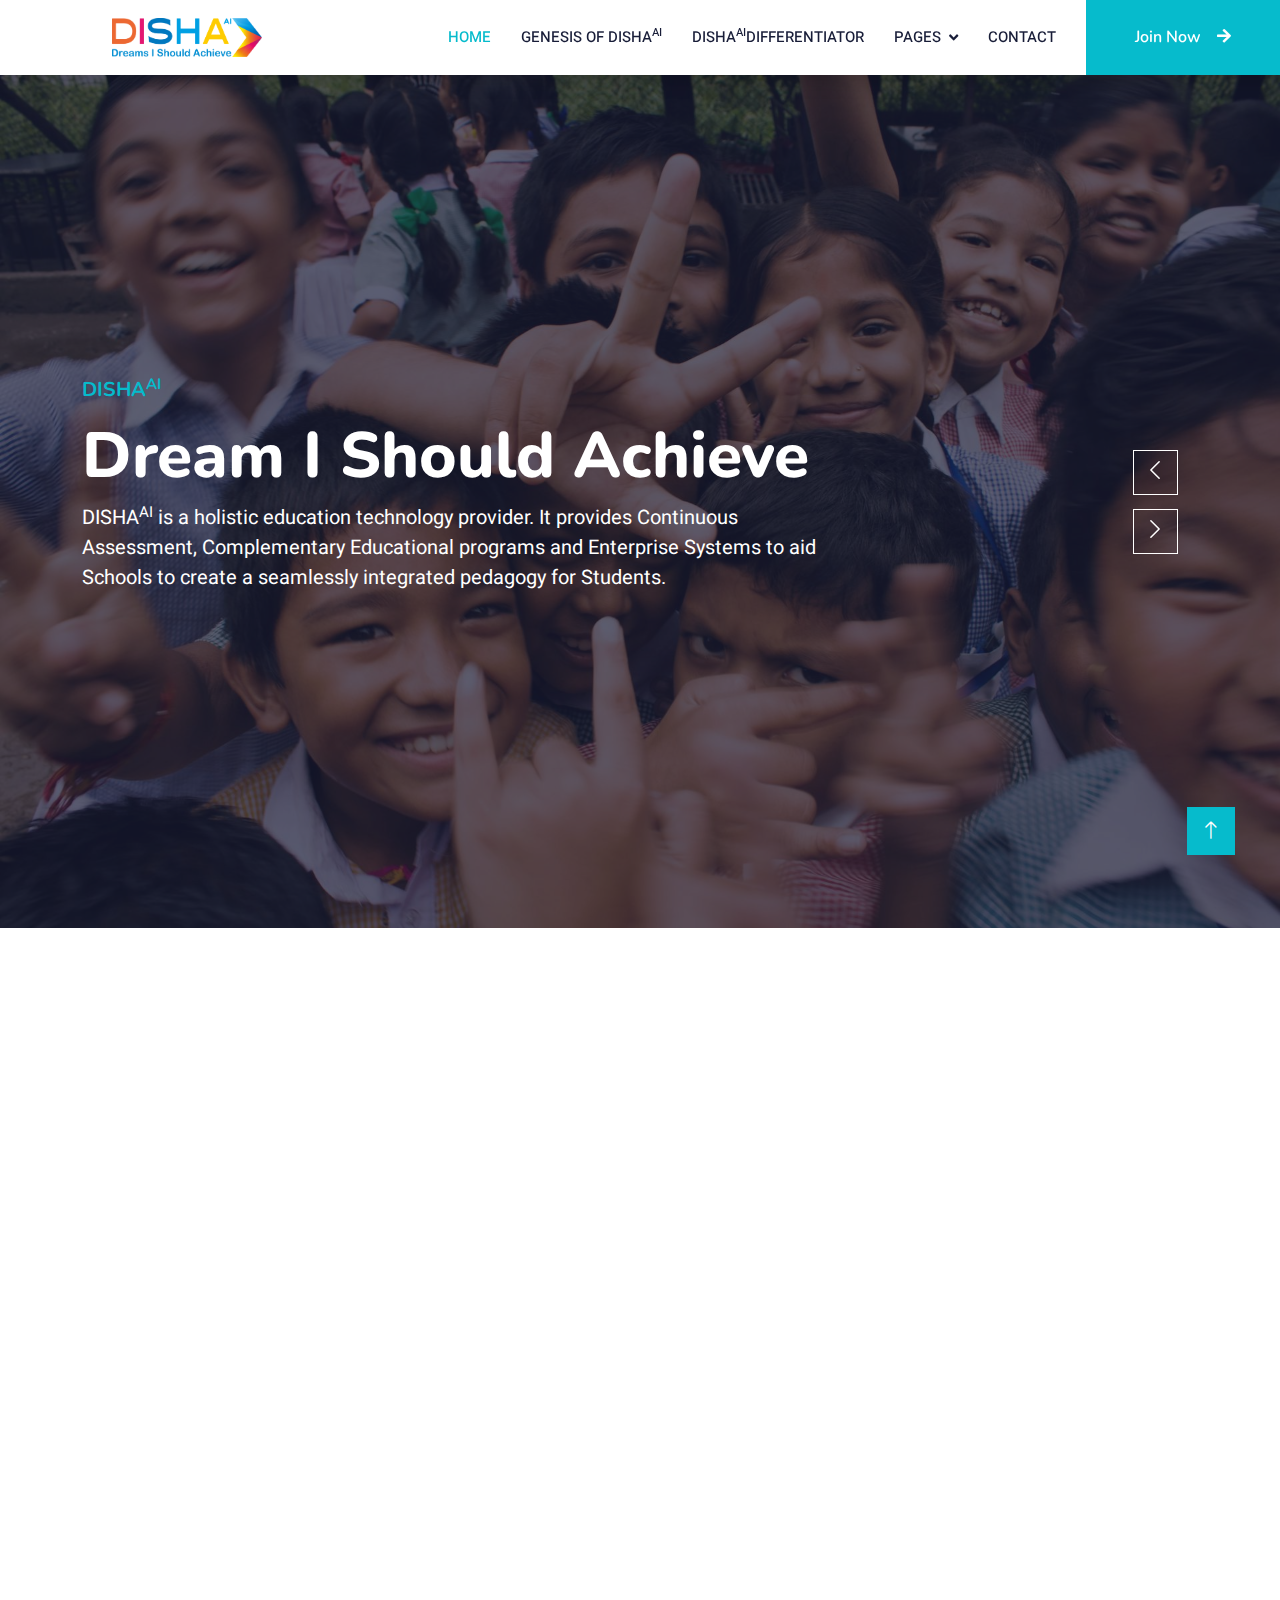
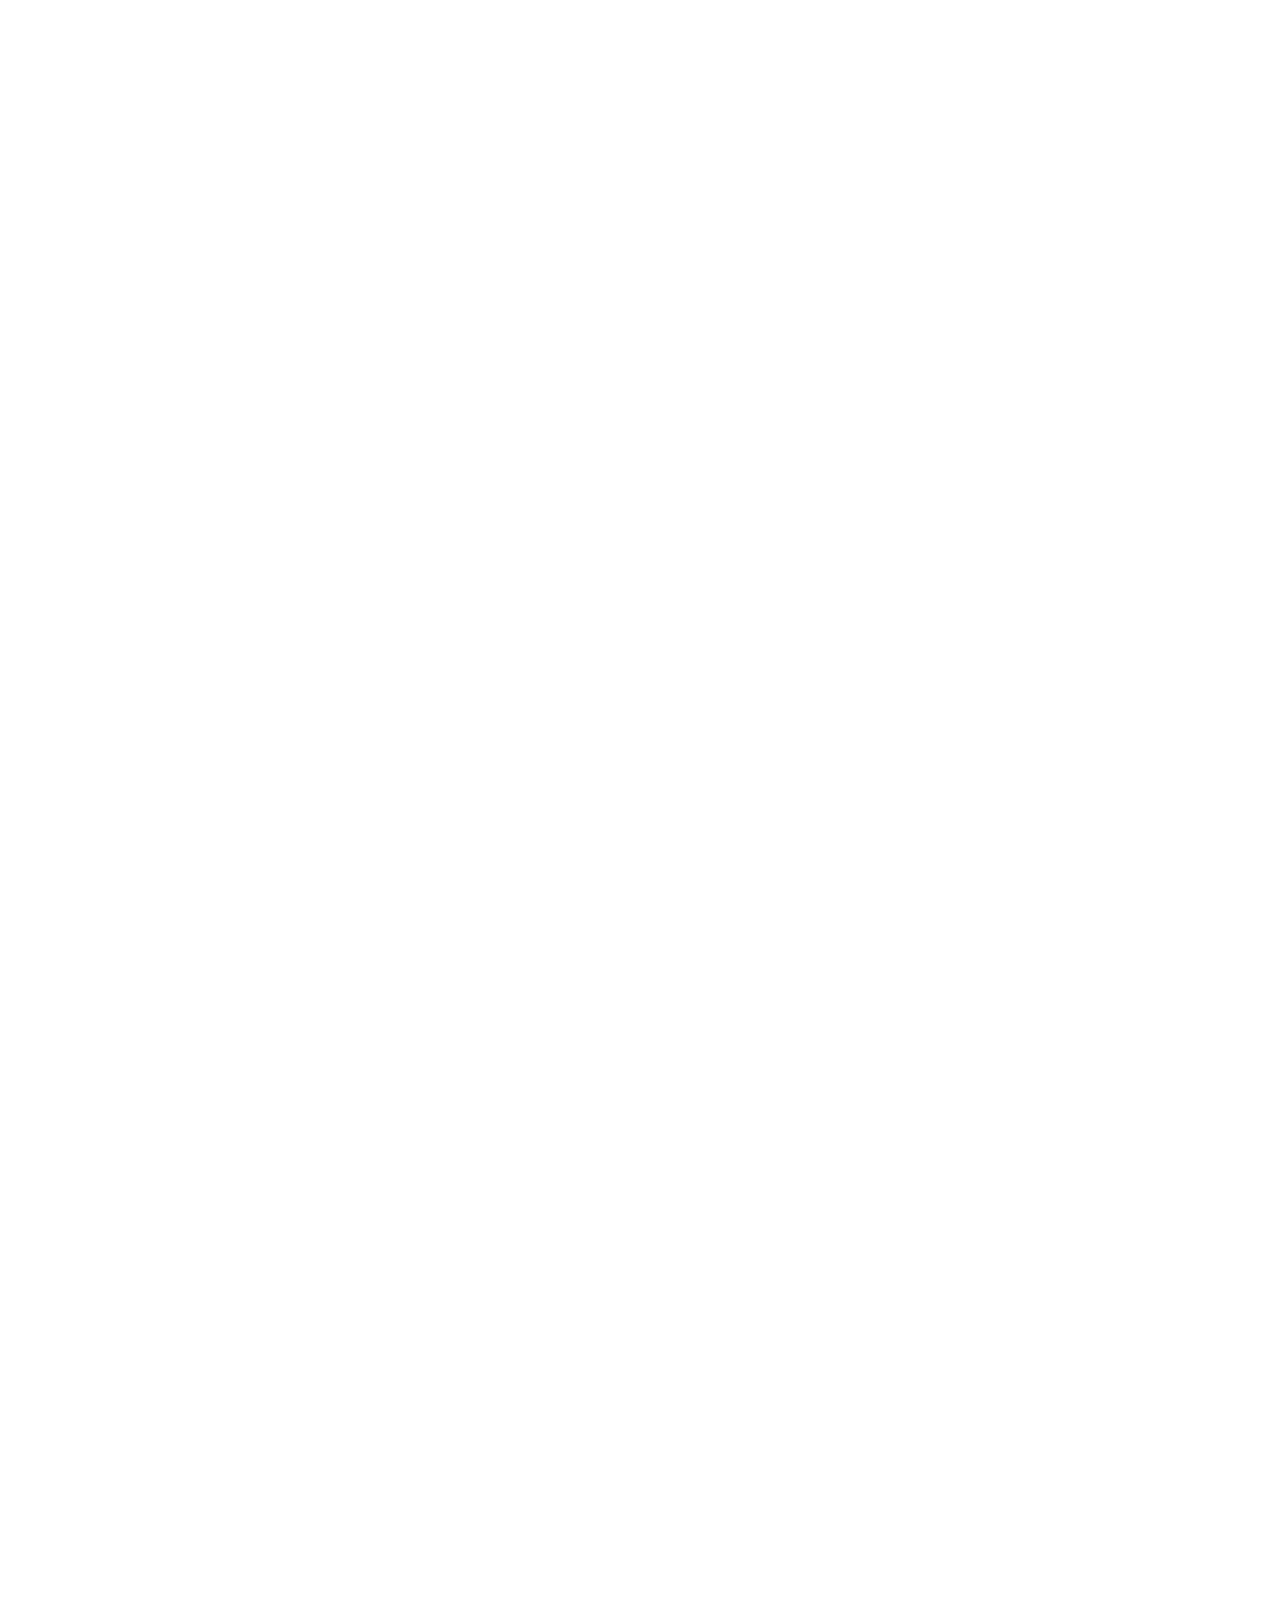
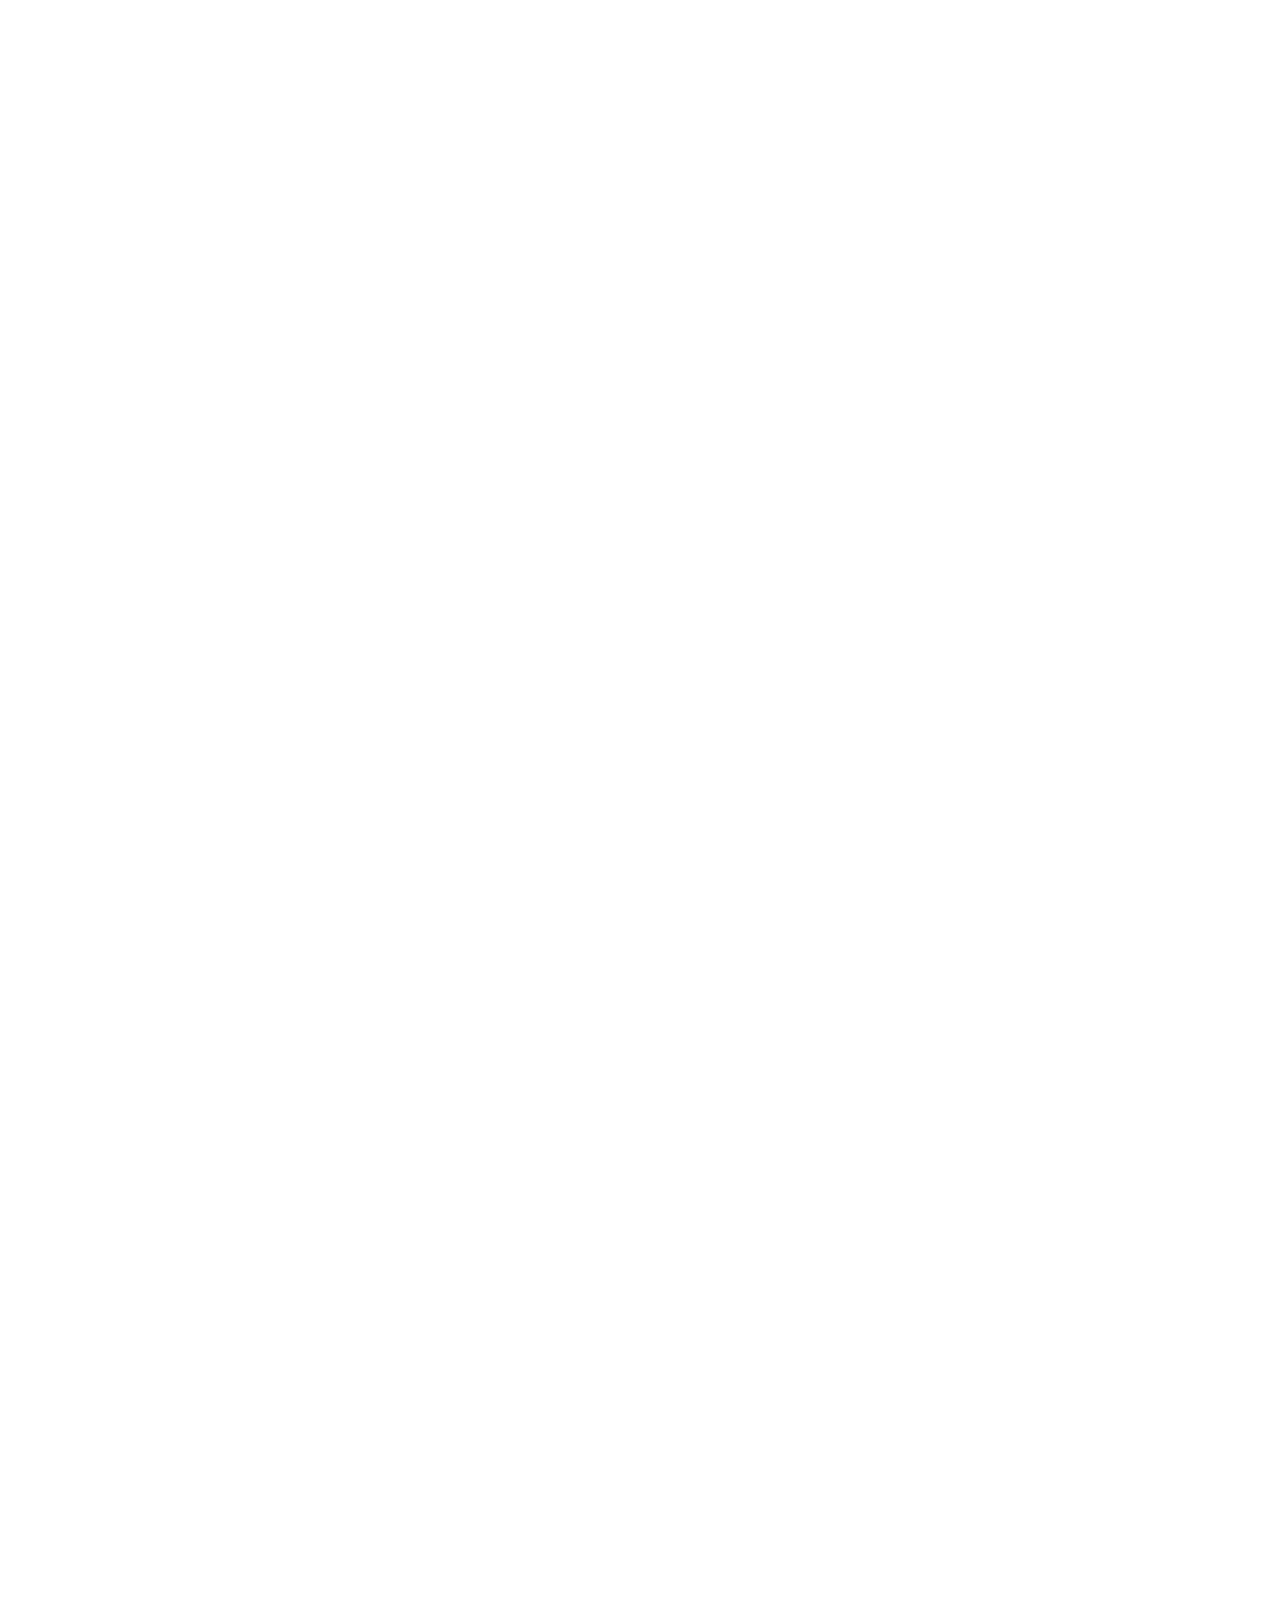
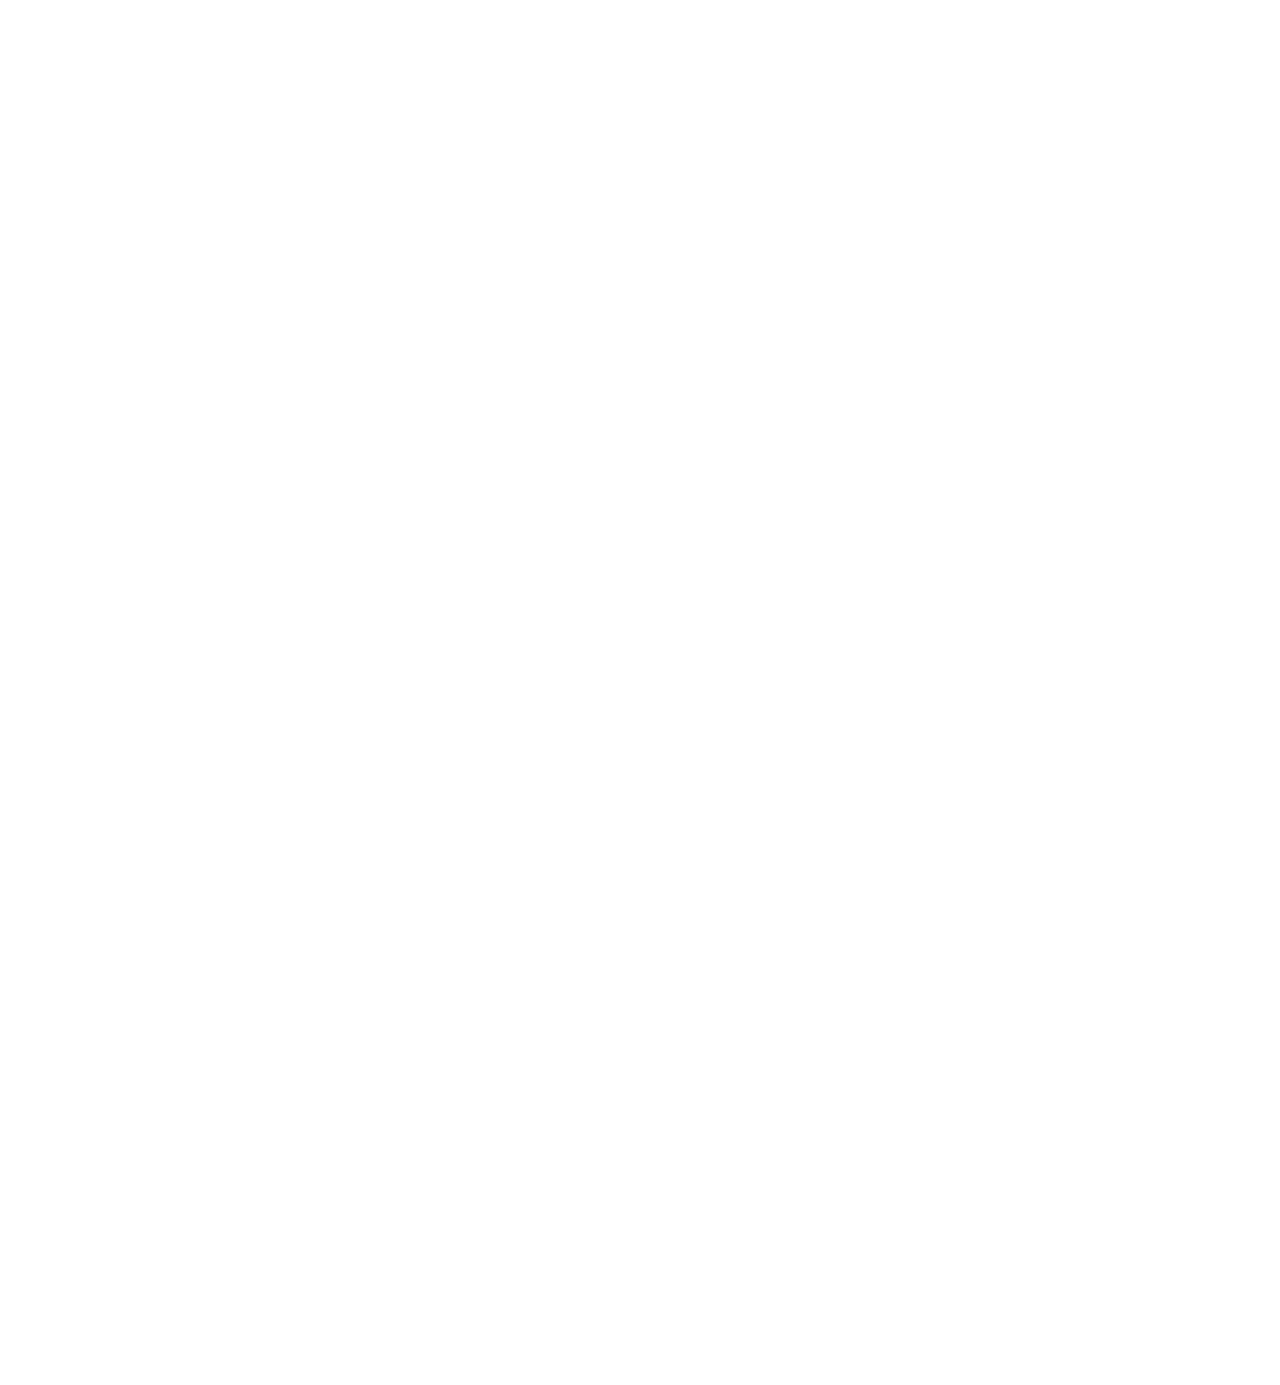
<file: index.html>
<!DOCTYPE html>
<html lang="en">

<head>
    <meta charset="utf-8">
    <title>DISHA - Dreams I Should Achieve</title>
    <meta content="width=device-width, initial-scale=1.0" name="viewport">
    <meta content="" name="keywords">
    <meta content="" name="description">

    <!-- Favicon -->
    <link href="images/favi.png" rel="icon">

    <!-- Google Web Fonts -->
    <link rel="preconnect" href="https://fonts.googleapis.com">
    <link rel="preconnect" href="https://fonts.gstatic.com" crossorigin>
    <link href="https://fonts.googleapis.com/css2?family=Heebo:wght@400;500;600&family=Nunito:wght@600;700;800&display=swap" rel="stylesheet">

    <!-- Icon Font Stylesheet -->
    <link href="https://cdnjs.cloudflare.com/ajax/libs/font-awesome/5.10.0/css/all.min.css" rel="stylesheet">
    <link href="https://cdn.jsdelivr.net/npm/bootstrap-icons@1.4.1/font/bootstrap-icons.css" rel="stylesheet">

    <!-- Libraries Stylesheet -->
    <link href="lib/animate/animate.min.css" rel="stylesheet">
    <link href="lib/owlcarousel/assets/owl.carousel.min.css" rel="stylesheet">

    <!-- Customized Bootstrap Stylesheet -->
    <link href="css/bootstrap.min.css" rel="stylesheet">

    <!-- Template Stylesheet -->
    <link href="css/style.css" rel="stylesheet">
</head>

<body>
    <!-- Spinner Start -->
    <div id="spinner" class="show bg-white position-fixed translate-middle w-100 vh-100 top-50 start-50 d-flex align-items-center justify-content-center">
        <div class="spinner-border text-primary" style="width: 3rem; height: 3rem;" role="status">
            <span class="sr-only">Loading...</span>
        </div>
    </div>
    <!-- Spinner End -->


    <!-- Navbar Start -->
    <nav class="navbar navbar-expand-lg bg-white navbar-light shadow sticky-top p-0">
        <a href="index.html" class="navbar-brand d-flex align-items-center px-4 px-lg-5">
                <!-- Image Logo -->
                <a class="navbar-brand logo-image" href="index.html"><img src="images/disha_logo.png" style = "width : 150px; margin-top: 12.5px;" alt="DISHA logo"></a>
        </a>
        <button type="button" class="navbar-toggler me-4" data-bs-toggle="collapse" data-bs-target="#navbarCollapse">
        <span class="navbar-toggler-icon"></span>
        </button>
        <div class="collapse navbar-collapse" id="navbarCollapse">
            <div class="navbar-nav ms-auto p-4 p-lg-0">
                <a href="index.html" class="nav-item nav-link active">HOME</a>
                <a href="DishaAI.html" class="nav-item nav-link">Genesis of DISHA<sup>AI</sup></a>
                <a href="DishaAIDiff.html" class="nav-item nav-link">DISHA<sup>AI</sup>Differentiator</a>
                <div class="nav-item dropdown">
                    <a href="#" class="nav-link dropdown-toggle" data-bs-toggle="dropdown">Pages</a>
                    <div class="dropdown-menu fade-down m-0">
                        <a href="team.html" class="dropdown-item">OUR TEAM</a>
                        <a href="testimonial.html" class="dropdown-item">TESTIMONIAL</a>
                    </div>
                </div>
                <a href="contact.html" class="nav-item nav-link">Contact</a>
            </div>
            <a href="" class="btn btn-primary py-4 px-lg-5 d-none d-lg-block">Join Now<i class="fa fa-arrow-right ms-3"></i></a>
        </div>
    </nav>
    <!-- Navbar End -->

    <!-- Carousel Start -->
    <div class="container-fluid p-0 mb-5">
        <div class="owl-carousel header-carousel position-relative">
            <div class="owl-carousel-item position-relative">
                <img class="img-fluid" src="images/img-1.jpg" alt="">
                <div class="position-absolute top-0 start-0 w-100 h-100 d-flex align-items-center" style="background: rgba(24, 29, 56, .7);">
                    <div class="container">
                        <div class="row justify-content-start">
                            <div class="col-sm-10 col-lg-8">
                                <h5 class="text-primary text-uppercase mb-3 animated slideInDown">DISHA<sup>AI</sup></h5>
                                <h1 class="display-3 text-white animated slideInDown">Dream I Should Achieve</h1>
                                <p class="fs-5 text-white mb-4 pb-2">DISHA<sup>AI</sup> is a holistic education technology provider. It provides Continuous Assessment, Complementary Educational programs and Enterprise Systems to aid Schools to create a seamlessly integrated pedagogy for Students.</p>
                            </div>
                        </div>
                    </div>
                </div>
            </div>
            <div class="owl-carousel-item position-relative">
                <img class="img-fluid" src="images/img-2.jpg" alt="">
                <div class="position-absolute top-0 start-0 w-100 h-100 d-flex align-items-center" style="background: rgba(24, 29, 56, .7);">
                    <div class="container">
                        <div class="row justify-content-start">
                            <div class="col-sm-10 col-lg-8">
                                <h5 class="text-primary text-uppercase mb-3 animated slideInDown">DISHA<sup>AI</sup></h5>
                                <h1 class="display-3 text-white animated slideInDown">What makes DISHA<sup>AI</sup> unique?</h1>
                                <p class="fs-5 text-white mb-4 pb-2">DISHA<sup>AI</sup> is the first AI based system to assess, track and guide students in an holistic manner to achieve their dreams and translate their passion into a successful career.</p>
                            </div>
                        </div>
                    </div>
                </div>
            </div>
        </div>
    </div>
    <!-- Carousel End -->

    <!-- DISHA AI Start -->
    <div class="container-xxl py-5">
        <div class="container">
            <div class="row g-5">
                <div class="col-lg-6 wow fadeInUp" data-wow-delay="0.1s" style="min-height: 400px;">
                    <div class="position-relative h-100">
                        <img class="img-fluid position-absolute w-100 h-100" src="images/NEP.png" alt="">
                    </div>
                </div>
                <div class="col-lg-6 wow fadeInUp" data-wow-delay="0.1s">
                    <h6 class="section-title bg-white text-start text-primary pe-3">DISHA<sup>AI</sup></h6>
                    <h1 class="mb-4">GENESIS OF DISHA<sup>AI</sup></h1>
                    <p class="mb-4">The last NEP changes happened 28 years back. In this period significant changes have taken place in the Indian economy, and the world at large. It is in this context the new NEP wishes to gear India towards the demands of the 21st Century, with Quality, Innovation and Research forming the pillars on which India will become a knowledge super power.</p>
                    <p class="mb-4">Today, career is not about just a job, education or a skill…its about one's passion and the desire to fulfil ones dreams. Like, You-tubers, Gamers, Hackers, IPL, Radio Jockey, Organic Farming, Yoga, Nano Engineering, Robotics, Coding, Healthcare etc. We know how complex choosing the right career can be for students stuck between the usual vocations and the new age professions. This has led to the birth of DISHA!</p>
                </div>
            </div>
        </div>
    </div>
    <div class="container-xxl py-5">
        <div class="container">
            <div class="row g-5">
                <div class="col-lg-6 wow fadeInUp" data-wow-delay="0.1s">
                    <h1 class="mb-4">New NEP Policy: Specifies the following:</h1>
                    <p class="mb-4">➡ AI-based software to be developed to help track growth through school years and to help students make optimal career choices.</p>
                    <p class="mb-4">➡ Vocational subjects at younger standards</p>
                    <p class="mb-4">➡ Major and Minor subjects</p>
                    <p class="mb-4">➡ Multiple Entry and Exits in a 4 year Graduate program</p>
                    <p class="mb-4">➡ One National Aptitude Test</p>
                </div>
                <div class="col-lg-6 wow fadeInUp" data-wow-delay="0.1s">
                    <h1 class="mb-4">Holistic Student Assessment Program (HSAP)</h1>
                    <p class="mb-4">➡ This program incorporates a blend of multiple streams of assessments - SAR + SAP + SEP</p>
                    <p class="mb-4">➡ Student Assessment Report (SAR) - Based On Our Decades of Research on Assessments</p>
                    <p class="mb-4">➡ Student Academic Performance (SAP) - Yearly Student Academic Performance</p>
                    <p class="mb-4">➡ Student Engagement Platform (SEP) - Captures Students Experiences, Observations and Interests In A Seamless Manner on a Regular Basis</p>
                </div>
            </div>
        </div>
    </div>
    <div class="container-xxl py-5">
        <div class="container">
            <div class="row g-5">
                <div class="col-lg-6 wow fadeInUp" data-wow-delay="0.1s" style="min-height: 400px;">
                    <div class="position-relative h-100">
                        <img class="img-fluid position-absolute w-100 h-100" src="images/student2.jpg" alt="">
                    </div>
                </div>
                <div class="col-lg-6 wow fadeInUp" data-wow-delay="0.1s">
                    <h6 class="section-title bg-white text-start text-primary pe-3">DISHA<sup>AI</sup></h6>
                    <h1 class="mb-4">STUDENT</h1>
                    <p class="mb-4">DISHA's - AI based Student Assessment Report (SAR) will help to build and guide an alignment between what students 'Love to do' and what they 'Want to Achieve'. It assures them that they can build successful careers, based on their passion, irrespective of how unconventional it could be.</p>
                </div>
            </div>
        </div>
    </div>
    <div class="container-xxl py-5">
        <div class="container">
            <div class="row g-5">
                <div class="col-lg-6 wow fadeInUp" data-wow-delay="0.1s" style="min-height: 400px;">
                    <div class="position-relative h-100">
                        <img class="img-fluid position-absolute w-100 h-100" src="images/parents1.jpg" alt="">
                        </div>
                </div>
                <div class="col-lg-6 wow fadeInUp" data-wow-delay="0.1s">
                    <h6 class="section-title bg-white text-start text-primary pe-3">DISHA<sup>AI</sup></h6>
                    <h1 class="mb-4">PARENTS</h1>
                    <p class="mb-4">Most of the parents are already DECIDED on their children's career irrespective of their strengths and interests. Our AI system helps to give clarity on what their children strengths and Interests are. It gives information about suitable careers along with the list of subjects, activities and skills which the students can pursue. Parents are urged to explore their children along the recommendations and support them in achieving their aspirations.</p>
                </div>
            </div>
        </div>
    </div>
    <div class="container-xxl py-5">
        <div class="container">
            <div class="row g-5">
                <div class="col-lg-6 wow fadeInUp" data-wow-delay="0.1s" style="min-height: 400px;">
                    <div class="position-relative h-100">
                        <img class="img-fluid position-absolute w-100 h-100" src="images/teacher1.jpg" alt="">
                        </div>
                </div>
                <div class="col-lg-6 wow fadeInUp" data-wow-delay="0.1s">
                    <h6 class="section-title bg-white text-start text-primary pe-3">DISHA<sup>AI</sup></h6>
                    <h1 class="mb-4">TEACHER</h1>
                    <p class="mb-4">A key focus area of NEP is transforming the 'quality of teaching', where teachers will be empowered to lead the change. SAR identifies a list of subjects where the students need to explore beyond their curriculum and subjects where they need more support. Teachers have a unique opportunity to nurture the students according to the above suggestions, and improve the overall academic performance of the students. This ultimately improves the Teachers performance in the school and among the peers.</p>
                </div>
            </div>
        </div>
    </div>
    <!-- DISHA AI End -->


    <!-- DISHA AI DIFF Start -->
    <div class="container-xxl py-5">
        <div class="container">
            <div class="row g-5">
                    <div class="col-lg-6 wow fadeInUp" data-wow-delay="0.1s" style="min-height: 400px;">
                        <div class="position-relative h-100">
                            <img class="img-fluid position-absolute w-100 h-100" src="images/dishaimage1.png" alt="">
                            </div>
                </div>
                    <div class="col-lg-6 wow fadeInUp" data-wow-delay="0.1s" style="min-height: 400px;">
                        <div class="position-relative h-100">
                            <img class="img-fluid position-absolute w-100 h-100" src="images/dishaimage2.png" alt="">
                            </div>
                </div>
                <div class="col-lg-6 wow fadeInUp" data-wow-delay="0.1s" style="min-height: 400px;">
                    <div class="position-relative h-100">
                        <img class="img-fluid position-absolute w-100 h-100" src="images/dishaimage3.png" alt="">
                        </div>
                </div>
                <div class="col-lg-6 wow fadeInUp" data-wow-delay="0.1s">
                        <h1 class="mb-4">DISHA<sup>AI</sup>DIFFERENTIATOR</h1>
                        <p class="mb-4">➡ The ONLY AI based platform in alignment with the NEP guidelines and expectations.</p>
                        <p class="mb-4">➡ Combines 50+ years of research and 30+ years of global IVY league experience to develop a simplistic and accurate system applicable across all tier schools of India.</p>
                        <p class="mb-4">➡ Not just a ONE-TIME solution, but involves CONTINUOUS ASSESSMENT based on the Child's growth in terms of Academics, Exposure and Experience.</p>
                        <p class="mb-4">➡ Student Assessment Report (SAR) involves 7 different types of analysis before arriving at the Career Alignment for students.</p>
                        <p class="mb-4">➡ Ease of testing, analysis and personalised-reporting in quick time.</p>
                </div>
            </div>
        </div>
    </div>
    <!-- DISHA AI DIFF Start -->

    <!-- Team Start -->
    <div class="container-xxl py-5">
        <div class="container">
            <div class="text-center wow fadeInUp" data-wow-delay="0.1s">
                <h6 class="section-title bg-white text-center text-primary px-3">Our Team</h6>
                <h1 class="mb-5">TEAM</h1>
            </div>
            <div class="row g-4">
                <div class="col-lg-3 col-md-6 wow fadeInUp" data-wow-delay="0.1s">
                    <div class="team-item bg-light">
                        <div class="overflow-hidden">
                            <img class="img-fluid" src="images/p1.png" alt="">
                        </div>
                        <div class="position-relative d-flex justify-content-center" style="margin-top: -23px;">
                        </div>
                        <div class="text-center p-4">
                            <h5 class="mb-0">Prahalad Karnam</h5>
                            <small>Co-Founder & Director</small>
                        </div>
                    </div>
                </div>
                <div class="col-lg-3 col-md-6 wow fadeInUp" data-wow-delay="0.1s">
                    <div class="team-item bg-light">
                        <p style="font-weight: bolder; font-size: 1.5rem; padding: 8px;">21+ years of Global Experience</p>
                        <p style="padding: 8px;">Columbia Business School ,Strategic Leadership - Harvard Business School Strategy & Operations Consulting Global Leader, CPG Industry Leader</p>
                        <p style="padding: 8px;">Leader as Coach - Columbia Business School (Mentor Board) People Strategist, Managed Global Change rollouts. Setup and Ran Multi-M$ global business units, Visiting Professor - IIMs and other reputed Universities Strategic Advisor and Mentor to Entrepreneurs</p>
                    </div>
                </div>  
                <div class="col-lg-3 col-md-6 wow fadeInUp" data-wow-delay="0.1s">
                    <div class="team-item bg-light">
                        <div class="overflow-hidden">
                            <img class="img-fluid" src="images/p2.png" alt="">
                        </div>
                        <div class="position-relative d-flex justify-content-center" style="margin-top: -23px;">
                        </div>
                        <div class="text-center p-4">
                            <h5 class="mb-0">Syam Ivaturi</h5>
                            <small>Co-Founder & Director</small>
                        </div>
                    </div>
                </div>  
                <div class="col-lg-3 col-md-6 wow fadeInUp" data-wow-delay="0.1s">
                    <div class="team-item bg-light">
                        <p style="font-weight: bolder; font-size: 1.5rem; padding: 8px;">15+ years of Global Experience</p>
                        <p style="padding: 8px;">Business Analytics Professional</p>
                        <p style="padding: 8px;">Visiting Professor - REVA and other Universities Coach and Mentor to Indian & US Insurance Professionals Corporate Member - NASSCOM Lifetime Corporate Member - AIMS</p>
                    </div>
                </div>             
            </div>
        </div>
    </div>
    <!-- Team End -->


    <!-- Testimonial Start -->
    <div class="container-xxl py-5 wow fadeInUp" data-wow-delay="0.1s">
        <div class="container">
            <div class="text-center">
                <h6 class="section-title bg-white text-center text-primary px-3">TESTIMONIAL</h6>
                <h1 class="mb-5">Our Students Say!</h1>
            </div>
            <div class="owl-carousel testimonial-carousel position-relative">
                <div class="testimonial-item text-center">
                    <h5 class="mb-0">Pradyumna</h5>
                    <div class="testimonial-text bg-light text-center p-4">
                    <p class="mb-0">I like how in-depth it was. Not just, "what are you interested in?" but how your personality and personal preferences play into a career fit.</p>
                    </div>
                </div>
                <div class="testimonial-item text-center">
                    <h5 class="mb-0">Tanav</h5>
                    <div class="testimonial-text bg-light text-center p-4">
                    <p class="mb-0">I was in cross direction towards my career choices. Thank god DISHA<sup>AI</sup>guided me the right career which suits my characteristics.</p>
                    </div>
                </div>
                <div class="testimonial-item text-center">
                    <h5 class="mb-0">Anshuman</h5>
                    <div class="testimonial-text bg-light text-center p-4">
                    <p class="mb-0">This is a great tool! It is extremely accurate as well. The assessment report has given me a great chance to align my parents and teachers in one go.
                    </p>
                    </div>
                </div>
                <div class="testimonial-item text-center">
                    <h5 class="mb-0">Nitai</h5>
                    <div class="testimonial-text bg-light text-center p-4">
                    <p class="mb-0">What an amazing tool to help you understand yourself and get an idea of your potential that you're suited for!.</p>
                    </div>
                </div>
            </div>
        </div>
    </div>
    <!-- Testimonial End -->
        

    <!-- Footer Start -->
    <div class="container-fluid bg-dark text-light footer pt-5 mt-5 wow fadeIn" data-wow-delay="0.1s">
        <div class="container py-5">
            <div class="row g-5">
                <div class="col-lg-3 col-md-6">
                    <h4 class="text-white mb-3">Quick Link</h4>
                    <a class="btn btn-link" href="about.html">About Us</a>
                    <a class="btn btn-link" href="TermsCond.html">Terms & Conditions</a>
                    <a class="btn btn-link" href="">Refunds & Cancellation</a>
                    <a class="btn btn-link" href="">Privacy Policy</a>
                    <a class="btn btn-link" href="">Product & Services</a>
                    <a class="btn btn-link" href="">Contact Us</a>
                </div>
                <div class="col-lg-3 col-md-6">
                    <h4 class="text-white mb-3">Contact</h4>
                    <p class="mb-2"><i class="fa fa-map-marker-alt me-3"></i>Goa / Bengaluru</p>
                    <p class="mb-2"><i class="fa fa-phone-alt me-3"></i>+91 7330751516</p>
                    <p class="mb-2"><i class="fa fa-envelope me-3"></i>syam@dishaai.com</p>
                </div>
                <div class="col-lg-3 col-md-6">
                    <h4 class="text-white mb-3">Social Media</h4>
                    <div class="d-flex pt-2">
                        <a class="btn btn-outline-light btn-social" href=""><i class="fab fa-twitter"></i></a>
                        <a class="btn btn-outline-light btn-social" href=""><i class="fab fa-facebook-f"></i></a>
                        <a class="btn btn-outline-light btn-social" href=""><i class="fab fa-youtube"></i></a>
                        <a class="btn btn-outline-light btn-social" href=""><i class="fab fa-linkedin-in"></i></a>
                    </div>
                </div>
                <div class="col-lg-3 col-md-6">
                    <h4 class="text-white mb-3">DISHA<sup>AI</sup></h4>
                    <div class="row g-2 pt-2">
                        <div class="col-4">
                            <img class="img-fluid bg-light p-1" src="images/student.png" alt="">
                        </div>
                        <div class="col-4">
                            <img class="img-fluid bg-light p-1" src="images/parents.png" alt="">
                        </div>
                        <div class="col-4">
                            <img class="img-fluid bg-light p-1" src="images/school.png" alt="">
                        </div>
                        <div class="col-4">
                            <img class="img-fluid bg-light p-1" src="images/img-1.jpg" alt="">
                        </div>
                        <div class="col-4">
                            <img class="img-fluid bg-light p-1" src="images/img-2.jpg" alt="">
                        </div>
                        <div class="col-4">
                            <img class="img-fluid bg-light p-1" src="images/header_tw.jpg" alt="">
                        </div>
                    </div>
                </div>
                </div>
                </div>
            <div class="container">
                <div class="copyright">
                    <div class="row">
                        <div class="col-md-6 text-center text-md-start mb-3 mb-md-0">
                            <p class="p-big">Copyright © 2020 <a class="border-bottom" href="index.html">www.dishaai.com</a> - All Right Reserved</p>
                        </div>
                    </div>
                </div>
            </div>
        </div>
        </div>
    <!-- Footer End -->

    <!-- Back to Top -->
    <a href="#" class="btn btn-lg btn-primary btn-lg-square back-to-top"><i class="bi bi-arrow-up"></i></a>

    <!-- JavaScript Libraries -->
    <script src="https://code.jquery.com/jquery-3.4.1.min.js"></script>
    <script src="https://cdn.jsdelivr.net/npm/bootstrap@5.0.0/dist/js/bootstrap.bundle.min.js"></script>
    <script src="lib/wow/wow.min.js"></script>
    <script src="lib/easing/easing.min.js"></script>
    <script src="lib/waypoints/waypoints.min.js"></script>
    <script src="lib/owlcarousel/owl.carousel.min.js"></script>

    <!-- Template Javascript -->
    <script src="js/main.js"></script>
</body>

</html>
</file>
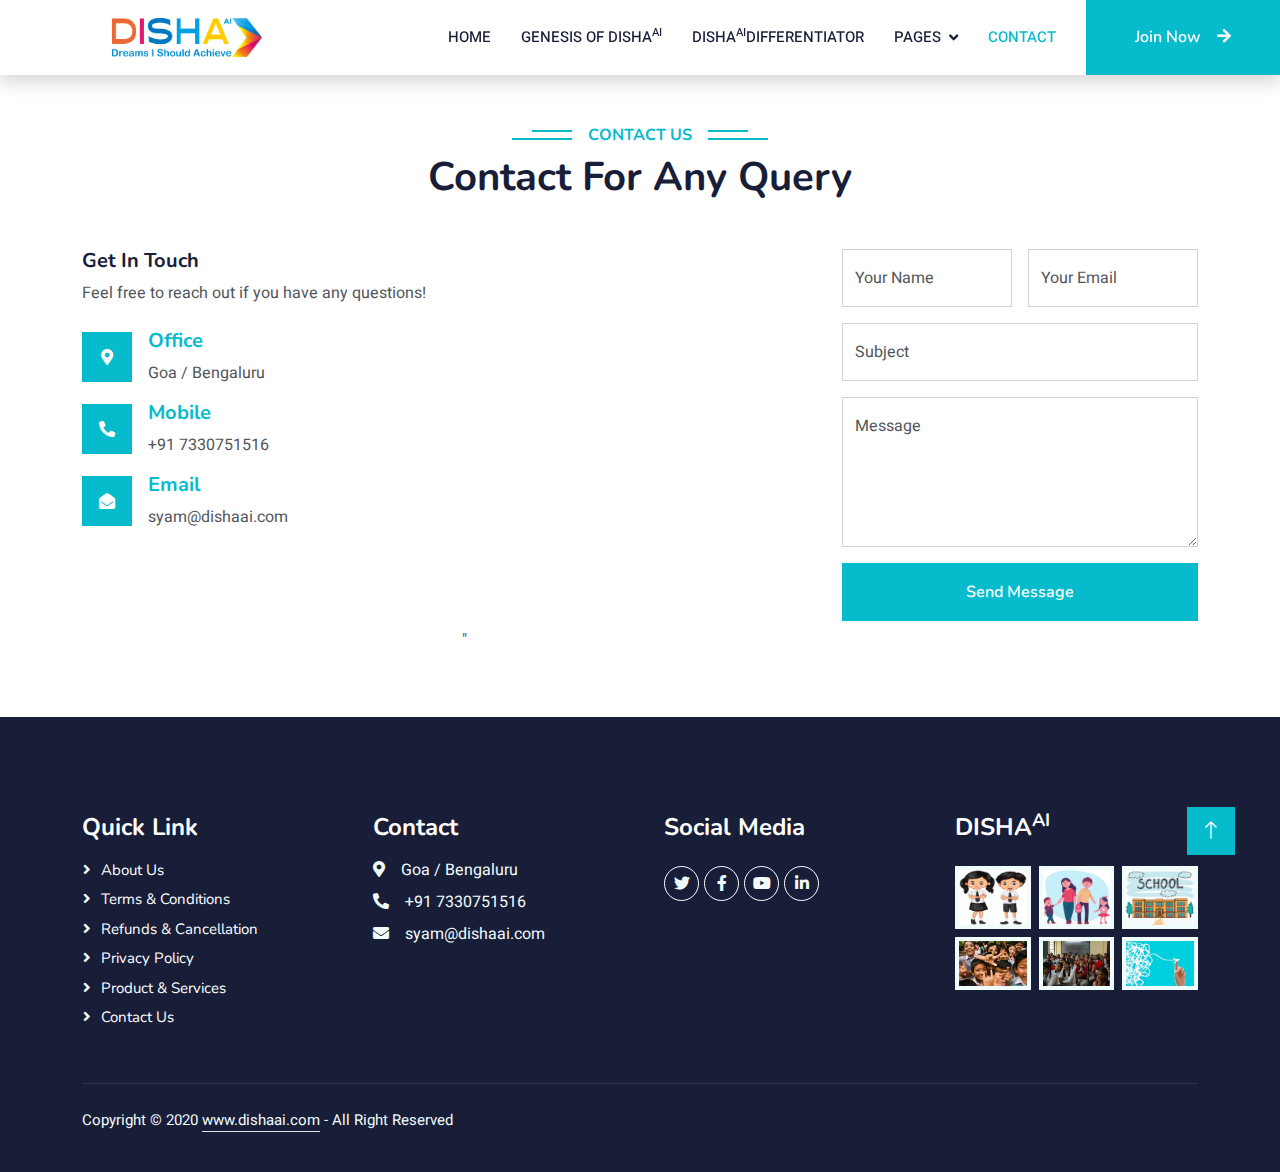
<file: contact.html>
<!DOCTYPE html>
<html lang="en">

<head>
    <meta charset="utf-8">
    <title>DISHA - Dreams I Should Achieve</title>
    <meta content="width=device-width, initial-scale=1.0" name="viewport">
    <meta content="" name="keywords">
    <meta content="" name="description">

    <!-- Favicon -->
    <link href="images/favi.png" rel="icon">

    <!-- Google Web Fonts -->
    <link rel="preconnect" href="https://fonts.googleapis.com">
    <link rel="preconnect" href="https://fonts.gstatic.com" crossorigin>
    <link href="https://fonts.googleapis.com/css2?family=Heebo:wght@400;500;600&family=Nunito:wght@600;700;800&display=swap" rel="stylesheet">

    <!-- Icon Font Stylesheet -->
    <link href="https://cdnjs.cloudflare.com/ajax/libs/font-awesome/5.10.0/css/all.min.css" rel="stylesheet">
    <link href="https://cdn.jsdelivr.net/npm/bootstrap-icons@1.4.1/font/bootstrap-icons.css" rel="stylesheet">

    <!-- Libraries Stylesheet -->
    <link href="lib/animate/animate.min.css" rel="stylesheet">
    <link href="lib/owlcarousel/assets/owl.carousel.min.css" rel="stylesheet">

    <!-- Customized Bootstrap Stylesheet -->
    <link href="css/bootstrap.min.css" rel="stylesheet">

    <!-- Template Stylesheet -->
    <link href="css/style.css" rel="stylesheet">
</head>

<body>
    <!-- Spinner Start -->
    <div id="spinner" class="show bg-white position-fixed translate-middle w-100 vh-100 top-50 start-50 d-flex align-items-center justify-content-center">
        <div class="spinner-border text-primary" style="width: 3rem; height: 3rem;" role="status">
            <span class="sr-only">Loading...</span>
        </div>
    </div>
    <!-- Spinner End -->


    <!-- Navbar Start -->
    <nav class="navbar navbar-expand-lg bg-white navbar-light shadow sticky-top p-0">
    <a href="index.html" class="navbar-brand d-flex align-items-center px-4 px-lg-5">
            <!-- Image Logo -->
            <a class="navbar-brand logo-image" href="index.html"><img src="images/disha_logo.png" style = "width : 150px; margin-top: 12.5px;" alt="DISHA logo"></a>
    </a>
    <button type="button" class="navbar-toggler me-4" data-bs-toggle="collapse" data-bs-target="#navbarCollapse">
    <span class="navbar-toggler-icon"></span>
    </button>
    <div class="collapse navbar-collapse" id="navbarCollapse">
        <div class="navbar-nav ms-auto p-4 p-lg-0">
            <a href="index.html" class="nav-item nav-link">HOME</a>
            <a href="DishaAI.html" class="nav-item nav-link">Genesis of DISHA<sup>AI</sup></a>
            <a href="DishaAIDiff.html" class="nav-item nav-link">DISHA<sup>AI</sup>Differentiator</a>
            <div class="nav-item dropdown">
                <a href="#" class="nav-link dropdown-toggle" data-bs-toggle="dropdown">Pages</a>
                <div class="dropdown-menu fade-down m-0">
                    <a href="team.html" class="dropdown-item">OUR TEAM</a>
                    <a href="testimonial.html" class="dropdown-item">TESTIMONIAL</a>
                </div>
            </div>
            <a href="contact.html" class="nav-item nav-link active">Contact</a>
        </div>
        <a href="" class="btn btn-primary py-4 px-lg-5 d-none d-lg-block">Join Now<i class="fa fa-arrow-right ms-3"></i></a>
    </div>
    </nav>
    <!-- Navbar End -->

    <!-- Contact Start -->
    <div class="container-xxl py-5">
        <div class="container">
            <div class="text-center wow fadeInUp" data-wow-delay="0.1s">
                <h6 class="section-title bg-white text-center text-primary px-3">Contact Us</h6>
                <h1 class="mb-5">Contact For Any Query</h1>
            </div>
            <div class="row g-4">
                <div class="col-lg-4 col-md-6 wow fadeInUp" data-wow-delay="0.1s">
                    <h5>Get In Touch</h5>
                    <p class="mb-4">Feel free to reach out if you have any questions!</p>
                    <div class="d-flex align-items-center mb-3">
                        <div class="d-flex align-items-center justify-content-center flex-shrink-0 bg-primary" style="width: 50px; height: 50px;">
                            <i class="fa fa-map-marker-alt text-white"></i>
                        </div>
                        <div class="ms-3">
                            <h5 class="text-primary">Office</h5>
                            <p class="mb-0">Goa / Bengaluru</p>
                        </div>
                    </div>
                    <div class="d-flex align-items-center mb-3">
                        <div class="d-flex align-items-center justify-content-center flex-shrink-0 bg-primary" style="width: 50px; height: 50px;">
                            <i class="fa fa-phone-alt text-white"></i>
                        </div>
                        <div class="ms-3">
                            <h5 class="text-primary">Mobile</h5>
                            <p class="mb-0">+91 7330751516</p>
                        </div>
                    </div>
                    <div class="d-flex align-items-center">
                        <div class="d-flex align-items-center justify-content-center flex-shrink-0 bg-primary" style="width: 50px; height: 50px;">
                            <i class="fa fa-envelope-open text-white"></i>
                        </div>
                        <div class="ms-3">
                            <h5 class="text-primary">Email</h5>
                            <p class="mb-0">syam@dishaai.com</p>
                        </div>
                    </div>
                </div>
                <div class="col-lg-4 col-md-6 wow fadeInUp" data-wow-delay="0.3s">
                    <iframe class="position-relative rounded w-100 h-100"
                        src="https://www.google.com/maps/embed?pb=!1m18!1m12!1m3!1d193395.18839752537!2d77.50847946014474!3d12.968227797365614!2m3!1f0!2f0!3f0!3m2!1i1024!2i768!4f13.1!3m3!1m2!1s0x3bae1670c9b44e6d%3A0xf8dfc3e8517e4fe0!2sBengaluru%2C%20Karnataka!5e0!3m2!1sen!2sin!4v1716028284631!5m2!1sen!2sin" width="400" height="300" style="border:0;" allowfullscreen="" loading="lazy" referrerpolicy="no-referrer-when-downgrade"></iframe>"
                </div>
                <div class="col-lg-4 col-md-12 wow fadeInUp" data-wow-delay="0.5s">
                    <form>
                        <div class="row g-3">
                            <div class="col-md-6">
                                <div class="form-floating">
                                    <input type="text" class="form-control" id="name" placeholder="Your Name">
                                    <label for="name">Your Name</label>
                                </div>
                            </div>
                            <div class="col-md-6">
                                <div class="form-floating">
                                    <input type="email" class="form-control" id="email" placeholder="Your Email">
                                    <label for="email">Your Email</label>
                                </div>
                            </div>
                            <div class="col-12">
                                <div class="form-floating">
                                    <input type="text" class="form-control" id="subject" placeholder="Subject">
                                    <label for="subject">Subject</label>
                                </div>
                            </div>
                            <div class="col-12">
                                <div class="form-floating">
                                    <textarea class="form-control" placeholder="Leave a message here" id="message" style="height: 150px"></textarea>
                                    <label for="message">Message</label>
                                </div>
                            </div>
                            <div class="col-12">
                                <button class="btn btn-primary w-100 py-3" type="submit">Send Message</button>
                            </div>
                        </div>
                    </form>
                </div>
            </div>
        </div>
    </div>
    <!-- Contact End -->


    <!-- Footer Start -->
    <div class="container-fluid bg-dark text-light footer pt-5 mt-5 wow fadeIn" data-wow-delay="0.1s">
        <div class="container py-5">
            <div class="row g-5">
                <div class="col-lg-3 col-md-6">
                    <h4 class="text-white mb-3">Quick Link</h4>
                    <a class="btn btn-link" href="">About Us</a>
                    <a class="btn btn-link" href="">Terms & Conditions</a>
                    <a class="btn btn-link" href="">Refunds & Cancellation</a>
                    <a class="btn btn-link" href="">Privacy Policy</a>
                    <a class="btn btn-link" href="">Product & Services</a>
                    <a class="btn btn-link" href="">Contact Us</a>
                </div>
                <div class="col-lg-3 col-md-6">
                    <h4 class="text-white mb-3">Contact</h4>
                    <p class="mb-2"><i class="fa fa-map-marker-alt me-3"></i>Goa / Bengaluru</p>
                    <p class="mb-2"><i class="fa fa-phone-alt me-3"></i>+91 7330751516</p>
                    <p class="mb-2"><i class="fa fa-envelope me-3"></i>syam@dishaai.com</p>
                </div>
                <div class="col-lg-3 col-md-6">
                    <h4 class="text-white mb-3">Social Media</h4>
                    <div class="d-flex pt-2">
                        <a class="btn btn-outline-light btn-social" href=""><i class="fab fa-twitter"></i></a>
                        <a class="btn btn-outline-light btn-social" href=""><i class="fab fa-facebook-f"></i></a>
                        <a class="btn btn-outline-light btn-social" href=""><i class="fab fa-youtube"></i></a>
                        <a class="btn btn-outline-light btn-social" href=""><i class="fab fa-linkedin-in"></i></a>
                    </div>
                </div>
                <div class="col-lg-3 col-md-6">
                    <h4 class="text-white mb-3">DISHA<sup>AI</sup></h4>
                    <div class="row g-2 pt-2">
                        <div class="col-4">
                            <img class="img-fluid bg-light p-1" src="images/student.png" alt="">
                        </div>
                        <div class="col-4">
                            <img class="img-fluid bg-light p-1" src="images/parents.png" alt="">
                        </div>
                        <div class="col-4">
                            <img class="img-fluid bg-light p-1" src="images/school.png" alt="">
                        </div>
                        <div class="col-4">
                            <img class="img-fluid bg-light p-1" src="images/img-1.jpg" alt="">
                        </div>
                        <div class="col-4">
                            <img class="img-fluid bg-light p-1" src="images/img-2.jpg" alt="">
                        </div>
                        <div class="col-4">
                            <img class="img-fluid bg-light p-1" src="images/header_tw.jpg" alt="">
                        </div>
                    </div>
                </div>
                </div>
                </div>
            <div class="container">
                <div class="copyright">
                    <div class="row">
                        <div class="col-md-6 text-center text-md-start mb-3 mb-md-0">
                            <p class="p-big">Copyright © 2020 <a class="border-bottom" href="index.html">www.dishaai.com</a> - All Right Reserved</p>
                        </div>
                    </div>
                </div>
            </div>
        </div>
        </div>
    <!-- Footer End -->

    <!-- Back to Top -->
    <a href="#" class="btn btn-lg btn-primary btn-lg-square back-to-top"><i class="bi bi-arrow-up"></i></a>

    <!-- JavaScript Libraries -->
    <script src="https://code.jquery.com/jquery-3.4.1.min.js"></script>
    <script src="https://cdn.jsdelivr.net/npm/bootstrap@5.0.0/dist/js/bootstrap.bundle.min.js"></script>
    <script src="lib/wow/wow.min.js"></script>
    <script src="lib/easing/easing.min.js"></script>
    <script src="lib/waypoints/waypoints.min.js"></script>
    <script src="lib/owlcarousel/owl.carousel.min.js"></script>

    <!-- Template Javascript -->
    <script src="js/main.js"></script>
</body>

</html>
</file>
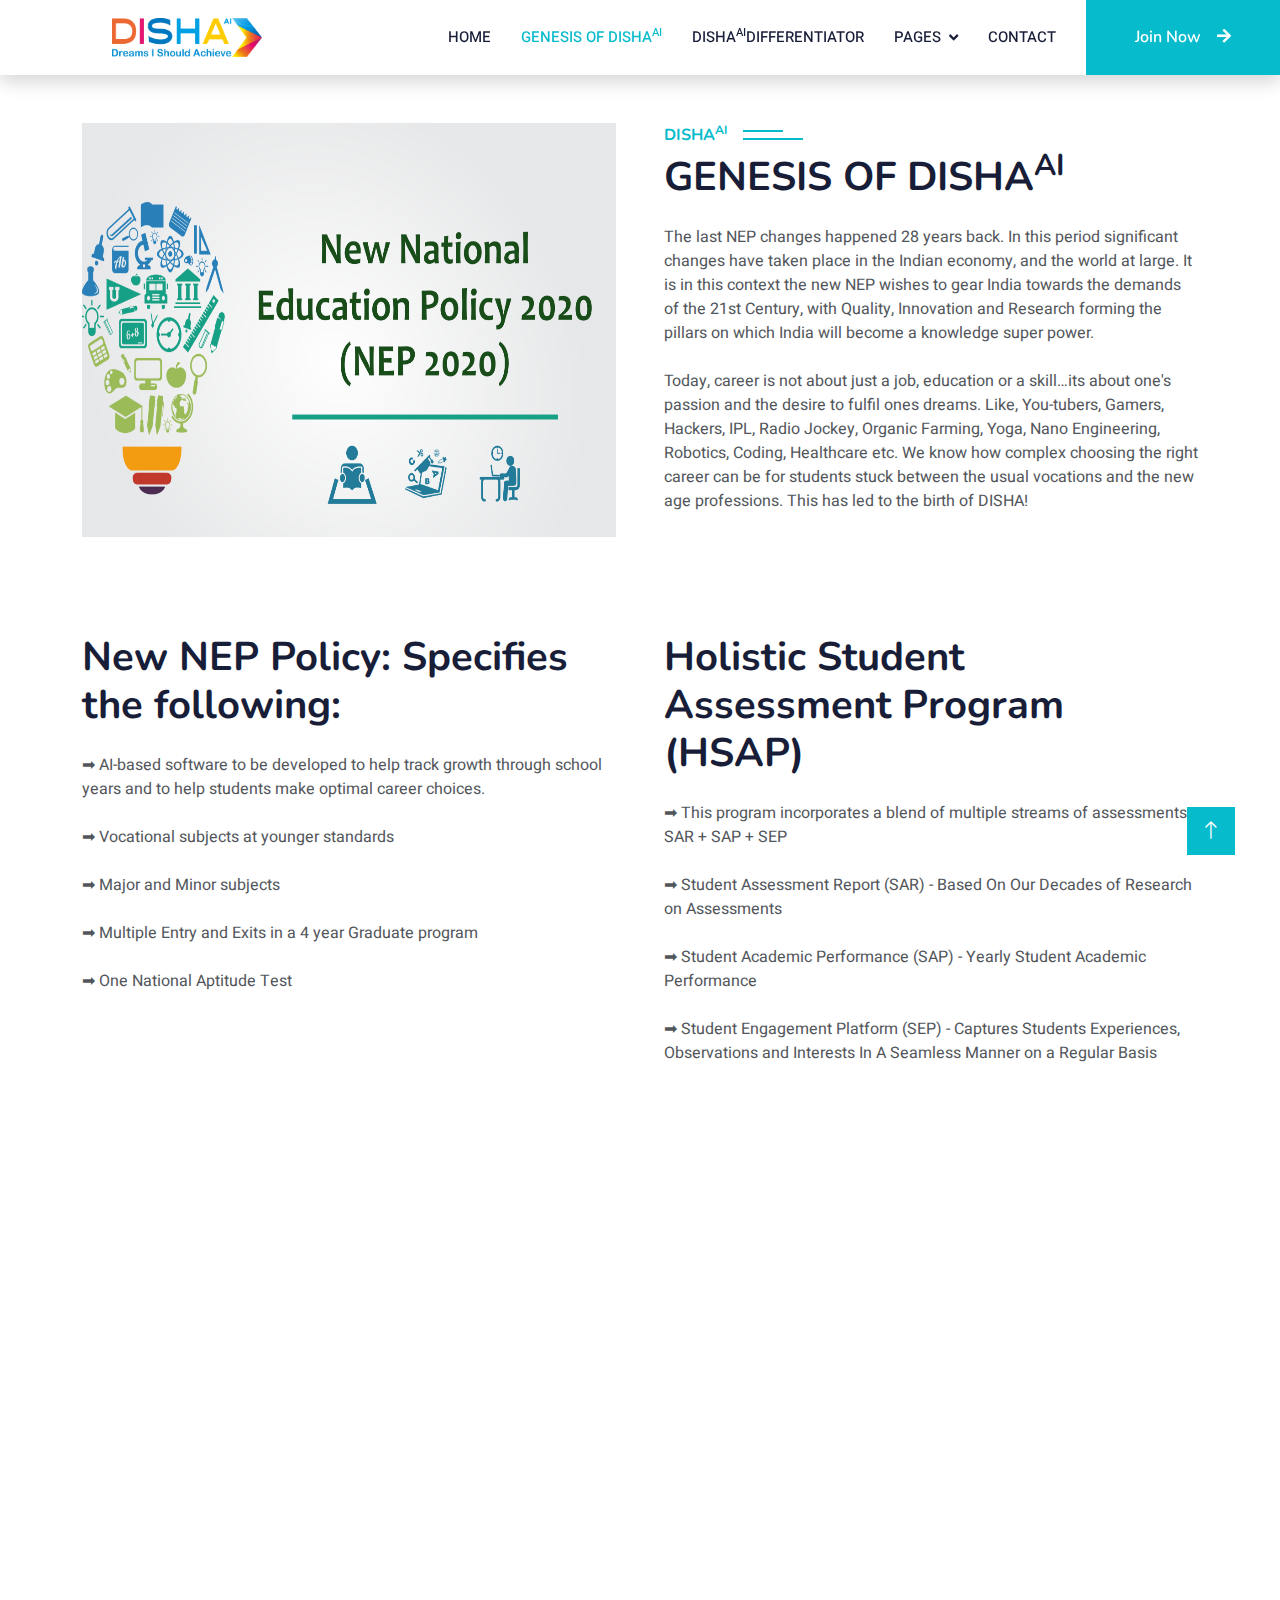
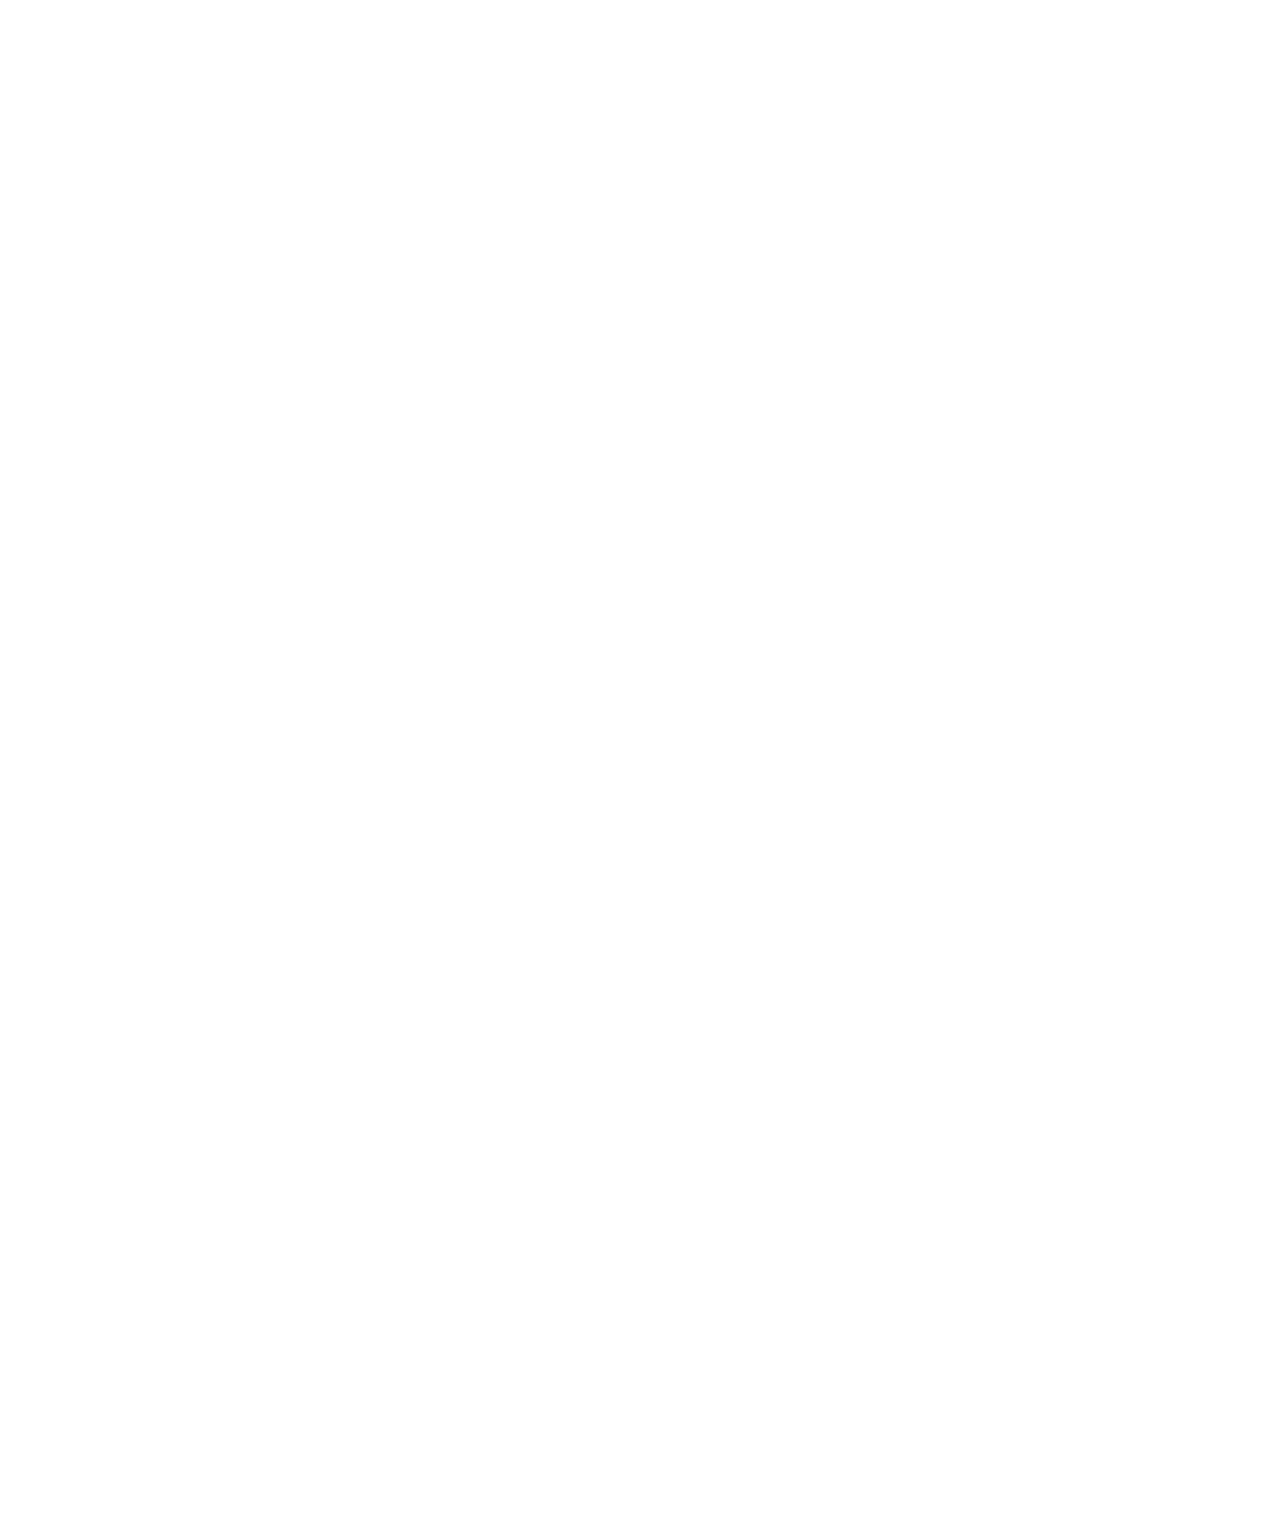
<file: DishaAI.html>
<!DOCTYPE html>
<html lang="en">

<head>
    <meta charset="utf-8">
    <title>DISHA - Dreams I Should Achieve</title>
    <meta content="width=device-width, initial-scale=1.0" name="viewport">
    <meta content="" name="keywords">
    <meta content="" name="description">

    <!-- Favicon -->
    <link href="images/favi.png" rel="icon">

    <!-- Google Web Fonts -->
    <link rel="preconnect" href="https://fonts.googleapis.com">
    <link rel="preconnect" href="https://fonts.gstatic.com" crossorigin>
    <link href="https://fonts.googleapis.com/css2?family=Heebo:wght@400;500;600&family=Nunito:wght@600;700;800&display=swap" rel="stylesheet">

    <!-- Icon Font Stylesheet -->
    <link href="https://cdnjs.cloudflare.com/ajax/libs/font-awesome/5.10.0/css/all.min.css" rel="stylesheet">
    <link href="https://cdn.jsdelivr.net/npm/bootstrap-icons@1.4.1/font/bootstrap-icons.css" rel="stylesheet">

    <!-- Libraries Stylesheet -->
    <link href="lib/animate/animate.min.css" rel="stylesheet">
    <link href="lib/owlcarousel/assets/owl.carousel.min.css" rel="stylesheet">

    <!-- Customized Bootstrap Stylesheet -->
    <link href="css/bootstrap.min.css" rel="stylesheet">

    <!-- Template Stylesheet -->
    <link href="css/style.css" rel="stylesheet">
</head>

<body>
    <!-- Spinner Start -->
    <div id="spinner" class="show bg-white position-fixed translate-middle w-100 vh-100 top-50 start-50 d-flex align-items-center justify-content-center">
        <div class="spinner-border text-primary" style="width: 3rem; height: 3rem;" role="status">
            <span class="sr-only">Loading...</span>
        </div>
    </div>
    <!-- Spinner End -->


    <!-- Navbar Start -->
    <nav class="navbar navbar-expand-lg bg-white navbar-light shadow sticky-top p-0">
        <a href="index.html" class="navbar-brand d-flex align-items-center px-4 px-lg-5">
                <!-- Image Logo -->
                <a class="navbar-brand logo-image" href="index.html"><img src="images/disha_logo.png" style = "width : 150px; margin-top: 12.5px;" alt="DISHA logo"></a>
        </a>
        <button type="button" class="navbar-toggler me-4" data-bs-toggle="collapse" data-bs-target="#navbarCollapse">
        <span class="navbar-toggler-icon"></span>
        </button>
        <div class="collapse navbar-collapse" id="navbarCollapse">
            <div class="navbar-nav ms-auto p-4 p-lg-0">
                <a href="index.html" class="nav-item nav-link">HOME</a>
                <a href="DishaAI.html" class="nav-item nav-link active">Genesis of DISHA<sup>AI</sup></a>
                <a href="DishaAIDiff.html" class="nav-item nav-link">DISHA<sup>AI</sup>Differentiator</a>
                <div class="nav-item dropdown">
                    <a href="#" class="nav-link dropdown-toggle" data-bs-toggle="dropdown">Pages</a>
                    <div class="dropdown-menu fade-down m-0">
                        <a href="team.html" class="dropdown-item">OUR TEAM</a>
                        <a href="testimonial.html" class="dropdown-item">TESTIMONIAL</a>
                    </div>
                </div>
                <a href="contact.html" class="nav-item nav-link">Contact</a>
            </div>
            <a href="" class="btn btn-primary py-4 px-lg-5 d-none d-lg-block">Join Now<i class="fa fa-arrow-right ms-3"></i></a>
        </div>
    </nav>
    <!-- Navbar End -->

    <!-- DISHA AI Start -->
    <div class="container-xxl py-5">
        <div class="container">
            <div class="row g-5">
                <div class="col-lg-6 wow fadeInUp" data-wow-delay="0.1s" style="min-height: 400px;">
                    <div class="position-relative h-100">
                        <img class="img-fluid position-absolute w-100 h-100" src="images/NEP.png" alt="">
                    </div>
                </div>
                <div class="col-lg-6 wow fadeInUp" data-wow-delay="0.1s">
                    <h6 class="section-title bg-white text-start text-primary pe-3">DISHA<sup>AI</sup></h6>
                    <h1 class="mb-4">GENESIS OF DISHA<sup>AI</sup></h1>
                    <p class="mb-4">The last NEP changes happened 28 years back. In this period significant changes have taken place in the Indian economy, and the world at large. It is in this context the new NEP wishes to gear India towards the demands of the 21st Century, with Quality, Innovation and Research forming the pillars on which India will become a knowledge super power.</p>
                    <p class="mb-4">Today, career is not about just a job, education or a skill…its about one's passion and the desire to fulfil ones dreams. Like, You-tubers, Gamers, Hackers, IPL, Radio Jockey, Organic Farming, Yoga, Nano Engineering, Robotics, Coding, Healthcare etc. We know how complex choosing the right career can be for students stuck between the usual vocations and the new age professions. This has led to the birth of DISHA!</p>
                </div>
            </div>
        </div>
    </div>
    <div class="container-xxl py-5">
        <div class="container">
            <div class="row g-5">
                <div class="col-lg-6 wow fadeInUp" data-wow-delay="0.1s">
                    <h1 class="mb-4">New NEP Policy: Specifies the following:</h1>
                    <p class="mb-4">➡ AI-based software to be developed to help track growth through school years and to help students make optimal career choices.</p>
                    <p class="mb-4">➡ Vocational subjects at younger standards</p>
                    <p class="mb-4">➡ Major and Minor subjects</p>
                    <p class="mb-4">➡ Multiple Entry and Exits in a 4 year Graduate program</p>
                    <p class="mb-4">➡ One National Aptitude Test</p>
                </div>
                <div class="col-lg-6 wow fadeInUp" data-wow-delay="0.1s">
                    <h1 class="mb-4">Holistic Student Assessment Program (HSAP)</h1>
                    <p class="mb-4">➡ This program incorporates a blend of multiple streams of assessments - SAR + SAP + SEP</p>
                    <p class="mb-4">➡ Student Assessment Report (SAR) - Based On Our Decades of Research on Assessments</p>
                    <p class="mb-4">➡ Student Academic Performance (SAP) - Yearly Student Academic Performance</p>
                    <p class="mb-4">➡ Student Engagement Platform (SEP) - Captures Students Experiences, Observations and Interests In A Seamless Manner on a Regular Basis</p>
                </div>
            </div>
        </div>
    </div>
    <div class="container-xxl py-5">
        <div class="container">
            <div class="row g-5">
                <div class="col-lg-6 wow fadeInUp" data-wow-delay="0.1s" style="min-height: 400px;">
                    <div class="position-relative h-100">
                        <img class="img-fluid position-absolute w-100 h-100" src="images/student2.jpg" alt="">
                    </div>
                </div>
                <div class="col-lg-6 wow fadeInUp" data-wow-delay="0.1s">
                    <h6 class="section-title bg-white text-start text-primary pe-3">DISHA<sup>AI</sup></h6>
                    <h1 class="mb-4">STUDENT</h1>
                    <p class="mb-4">DISHA's - AI based Student Assessment Report (SAR) will help to build and guide an alignment between what students 'Love to do' and what they 'Want to Achieve'. It assures them that they can build successful careers, based on their passion, irrespective of how unconventional it could be.</p>
                </div>
            </div>
        </div>
    </div>
    <div class="container-xxl py-5">
        <div class="container">
            <div class="row g-5">
                <div class="col-lg-6 wow fadeInUp" data-wow-delay="0.1s" style="min-height: 400px;">
                    <div class="position-relative h-100">
                        <img class="img-fluid position-absolute w-100 h-100" src="images/parents1.jpg" alt="">
                        </div>
                </div>
                <div class="col-lg-6 wow fadeInUp" data-wow-delay="0.1s">
                    <h6 class="section-title bg-white text-start text-primary pe-3">DISHA<sup>AI</sup></h6>
                    <h1 class="mb-4">PARENTS</h1>
                    <p class="mb-4">Most of the parents are already DECIDED on their children's career irrespective of their strengths and interests. Our AI system helps to give clarity on what their children strengths and Interests are. It gives information about suitable careers along with the list of subjects, activities and skills which the students can pursue. Parents are urged to explore their children along the recommendations and support them in achieving their aspirations.</p>
                </div>
            </div>
        </div>
    </div>
    <div class="container-xxl py-5">
        <div class="container">
            <div class="row g-5">
                <div class="col-lg-6 wow fadeInUp" data-wow-delay="0.1s" style="min-height: 400px;">
                    <div class="position-relative h-100">
                        <img class="img-fluid position-absolute w-100 h-100" src="images/teacher1.jpg" alt="">
                        </div>
                </div>
                <div class="col-lg-6 wow fadeInUp" data-wow-delay="0.1s">
                    <h6 class="section-title bg-white text-start text-primary pe-3">DISHA<sup>AI</sup></h6>
                    <h1 class="mb-4">TEACHER</h1>
                    <p class="mb-4">A key focus area of NEP is transforming the 'quality of teaching', where teachers will be empowered to lead the change. SAR identifies a list of subjects where the students need to explore beyond their curriculum and subjects where they need more support. Teachers have a unique opportunity to nurture the students according to the above suggestions, and improve the overall academic performance of the students. This ultimately improves the Teachers performance in the school and among the peers.</p>
                </div>
            </div>
        </div>
    </div>
    <!-- DISHA AI End -->

    <!-- Footer Start -->
    <div class="container-fluid bg-dark text-light footer pt-5 mt-5 wow fadeIn" data-wow-delay="0.1s">
        <div class="container py-5">
            <div class="row g-5">
                <div class="col-lg-3 col-md-6">
                    <h4 class="text-white mb-3">Quick Link</h4>
                    <a class="btn btn-link" href="">About Us</a>
                    <a class="btn btn-link" href="">Terms & Conditions</a>
                    <a class="btn btn-link" href="">Refunds & Cancellation</a>
                    <a class="btn btn-link" href="">Privacy Policy</a>
                    <a class="btn btn-link" href="">Product & Services</a>
                    <a class="btn btn-link" href="">Contact Us</a>
                </div>
                <div class="col-lg-3 col-md-6">
                    <h4 class="text-white mb-3">Contact</h4>
                    <p class="mb-2"><i class="fa fa-map-marker-alt me-3"></i>Goa / Bengaluru</p>
                    <p class="mb-2"><i class="fa fa-phone-alt me-3"></i>+91 7330751516</p>
                    <p class="mb-2"><i class="fa fa-envelope me-3"></i>syam@dishaai.com</p>
                </div>
                <div class="col-lg-3 col-md-6">
                    <h4 class="text-white mb-3">Social Media</h4>
                    <div class="d-flex pt-2">
                        <a class="btn btn-outline-light btn-social" href=""><i class="fab fa-twitter"></i></a>
                        <a class="btn btn-outline-light btn-social" href=""><i class="fab fa-facebook-f"></i></a>
                        <a class="btn btn-outline-light btn-social" href=""><i class="fab fa-youtube"></i></a>
                        <a class="btn btn-outline-light btn-social" href=""><i class="fab fa-linkedin-in"></i></a>
                    </div>
                </div>
                <div class="col-lg-3 col-md-6">
                    <h4 class="text-white mb-3">DISHA<sup>AI</sup></h4>
                    <div class="row g-2 pt-2">
                        <div class="col-4">
                            <img class="img-fluid bg-light p-1" src="images/student.png" alt="">
                        </div>
                        <div class="col-4">
                            <img class="img-fluid bg-light p-1" src="images/parents.png" alt="">
                        </div>
                        <div class="col-4">
                            <img class="img-fluid bg-light p-1" src="images/school.png" alt="">
                        </div>
                        <div class="col-4">
                            <img class="img-fluid bg-light p-1" src="images/img-1.jpg" alt="">
                        </div>
                        <div class="col-4">
                            <img class="img-fluid bg-light p-1" src="images/img-2.jpg" alt="">
                        </div>
                        <div class="col-4">
                            <img class="img-fluid bg-light p-1" src="images/header_tw.jpg" alt="">
                        </div>
                    </div>
                </div>
                </div>
                </div>
            <div class="container">
                <div class="copyright">
                    <div class="row">
                        <div class="col-md-6 text-center text-md-start mb-3 mb-md-0">
                            <p class="p-big">Copyright © 2020 <a class="border-bottom" href="index.html">www.dishaai.com</a> - All Right Reserved</p>
                        </div>
                    </div>
                </div>
            </div>
        </div>
        </div>
    <!-- Footer End -->

    <!-- Back to Top -->
    <a href="#" class="btn btn-lg btn-primary btn-lg-square back-to-top"><i class="bi bi-arrow-up"></i></a>

    <!-- JavaScript Libraries -->
    <script src="https://code.jquery.com/jquery-3.4.1.min.js"></script>
    <script src="https://cdn.jsdelivr.net/npm/bootstrap@5.0.0/dist/js/bootstrap.bundle.min.js"></script>
    <script src="lib/wow/wow.min.js"></script>
    <script src="lib/easing/easing.min.js"></script>
    <script src="lib/waypoints/waypoints.min.js"></script>
    <script src="lib/owlcarousel/owl.carousel.min.js"></script>

    <!-- Template Javascript -->
    <script src="js/main.js"></script>
</body>

</html>
</file>
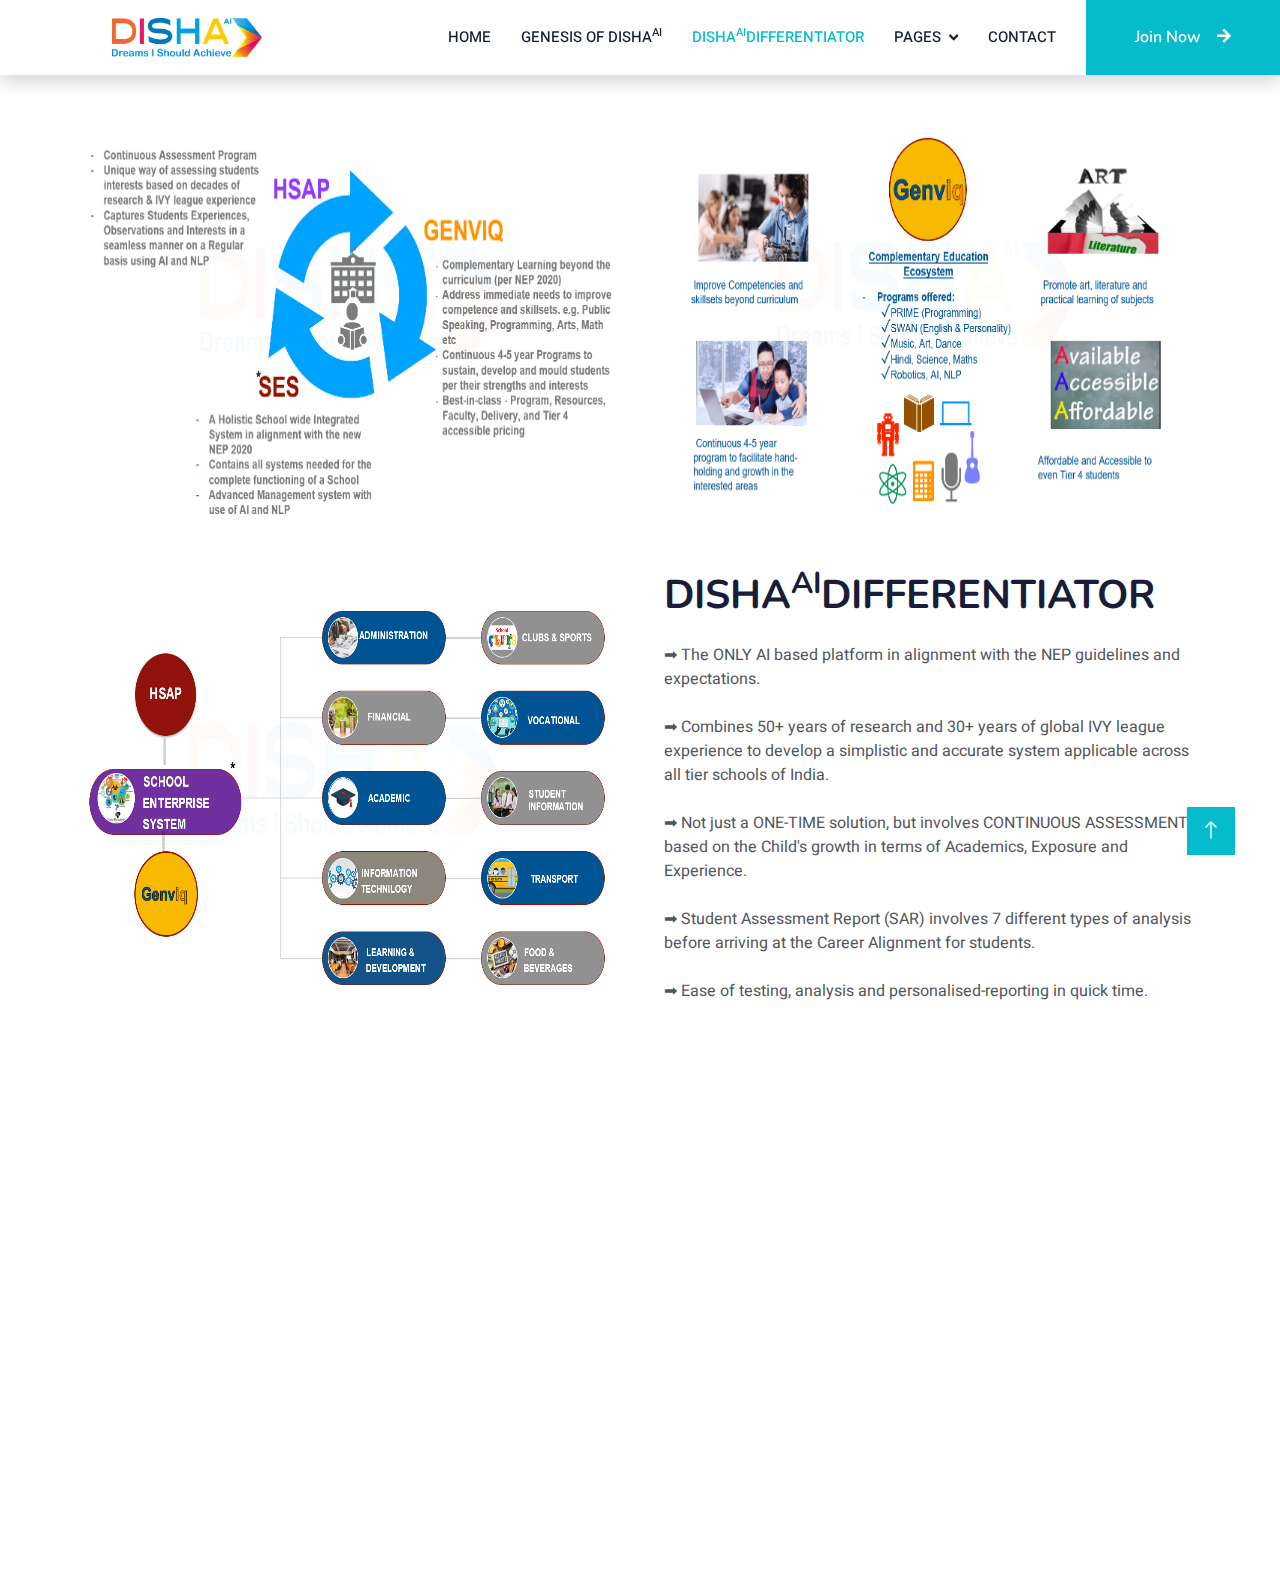
<file: DishaAIDiff.html>
<!DOCTYPE html>
<html lang="en">

<head>
    <meta charset="utf-8">
    <title>DISHA - Dreams I Should Achieve</title>
    <meta content="width=device-width, initial-scale=1.0" name="viewport">
    <meta content="" name="keywords">
    <meta content="" name="description">

    <!-- Favicon -->
    <link href="images/favi.png" rel="icon">

    <!-- Google Web Fonts -->
    <link rel="preconnect" href="https://fonts.googleapis.com">
    <link rel="preconnect" href="https://fonts.gstatic.com" crossorigin>
    <link href="https://fonts.googleapis.com/css2?family=Heebo:wght@400;500;600&family=Nunito:wght@600;700;800&display=swap" rel="stylesheet">

    <!-- Icon Font Stylesheet -->
    <link href="https://cdnjs.cloudflare.com/ajax/libs/font-awesome/5.10.0/css/all.min.css" rel="stylesheet">
    <link href="https://cdn.jsdelivr.net/npm/bootstrap-icons@1.4.1/font/bootstrap-icons.css" rel="stylesheet">

    <!-- Libraries Stylesheet -->
    <link href="lib/animate/animate.min.css" rel="stylesheet">
    <link href="lib/owlcarousel/assets/owl.carousel.min.css" rel="stylesheet">

    <!-- Customized Bootstrap Stylesheet -->
    <link href="css/bootstrap.min.css" rel="stylesheet">

    <!-- Template Stylesheet -->
    <link href="css/style.css" rel="stylesheet">
</head>

<body>
    <!-- Spinner Start -->
    <div id="spinner" class="show bg-white position-fixed translate-middle w-100 vh-100 top-50 start-50 d-flex align-items-center justify-content-center">
        <div class="spinner-border text-primary" style="width: 3rem; height: 3rem;" role="status">
            <span class="sr-only">Loading...</span>
        </div>
    </div>
    <!-- Spinner End -->


    <!-- Navbar Start -->
    <nav class="navbar navbar-expand-lg bg-white navbar-light shadow sticky-top p-0">
        <a href="index.html" class="navbar-brand d-flex align-items-center px-4 px-lg-5">
                <!-- Image Logo -->
                <a class="navbar-brand logo-image" href="index.html"><img src="images/disha_logo.png" style = "width : 150px; margin-top: 12.5px;" alt="DISHA logo"></a>
        </a>
        <button type="button" class="navbar-toggler me-4" data-bs-toggle="collapse" data-bs-target="#navbarCollapse">
        <span class="navbar-toggler-icon"></span>
        </button>
        <div class="collapse navbar-collapse" id="navbarCollapse">
            <div class="navbar-nav ms-auto p-4 p-lg-0">
                <a href="index.html" class="nav-item nav-link">HOME</a>
                <a href="DishaAI.html" class="nav-item nav-link">Genesis of DISHA<sup>AI</sup></a>
                <a href="DishaAIDiff.html" class="nav-item nav-link active">DISHA<sup>AI</sup>Differentiator</a>
                <div class="nav-item dropdown">
                    <a href="#" class="nav-link dropdown-toggle" data-bs-toggle="dropdown">Pages</a>
                    <div class="dropdown-menu fade-down m-0">
                        <a href="team.html" class="dropdown-item">OUR TEAM</a>
                        <a href="testimonial.html" class="dropdown-item">TESTIMONIAL</a>
                    </div>
                </div>
                <a href="contact.html" class="nav-item nav-link">Contact</a>
            </div>
            <a href="" class="btn btn-primary py-4 px-lg-5 d-none d-lg-block">Join Now<i class="fa fa-arrow-right ms-3"></i></a>
        </div>
    </nav>
    <!-- Navbar End -->

    <!-- DISHA AI DIFF Start -->
    <div class="container-xxl py-5">
        <div class="container">
            <div class="row g-5">
                    <div class="col-lg-6 wow fadeInUp" data-wow-delay="0.1s" style="min-height: 400px;">
                        <div class="position-relative h-100">
                            <img class="img-fluid position-absolute w-100 h-100" src="images/dishaimage1.png" alt="">
                            </div>
                </div>
                    <div class="col-lg-6 wow fadeInUp" data-wow-delay="0.1s" style="min-height: 400px;">
                        <div class="position-relative h-100">
                            <img class="img-fluid position-absolute w-100 h-100" src="images/dishaimage2.png" alt="">
                            </div>
                </div>
                <div class="col-lg-6 wow fadeInUp" data-wow-delay="0.1s" style="min-height: 400px;">
                    <div class="position-relative h-100">
                        <img class="img-fluid position-absolute w-100 h-100" src="images/dishaimage3.png" alt="">
                        </div>
                </div>
                <div class="col-lg-6 wow fadeInUp" data-wow-delay="0.1s">
                        <h1 class="mb-4">DISHA<sup>AI</sup>DIFFERENTIATOR</h1>
                        <p class="mb-4">➡ The ONLY AI based platform in alignment with the NEP guidelines and expectations.</p>
                        <p class="mb-4">➡ Combines 50+ years of research and 30+ years of global IVY league experience to develop a simplistic and accurate system applicable across all tier schools of India.</p>
                        <p class="mb-4">➡ Not just a ONE-TIME solution, but involves CONTINUOUS ASSESSMENT based on the Child's growth in terms of Academics, Exposure and Experience.</p>
                        <p class="mb-4">➡ Student Assessment Report (SAR) involves 7 different types of analysis before arriving at the Career Alignment for students.</p>
                        <p class="mb-4">➡ Ease of testing, analysis and personalised-reporting in quick time.</p>
                </div>
            </div>
        </div>
    </div>
    <!-- DISHA AI DIFF END -->

    <!-- Footer Start -->
    <div class="container-fluid bg-dark text-light footer pt-5 mt-5 wow fadeIn" data-wow-delay="0.1s">
        <div class="container py-5">
            <div class="row g-5">
                <div class="col-lg-3 col-md-6">
                    <h4 class="text-white mb-3">Quick Link</h4>
                    <a class="btn btn-link" href="">About Us</a>
                    <a class="btn btn-link" href="">Terms & Conditions</a>
                    <a class="btn btn-link" href="">Refunds & Cancellation</a>
                    <a class="btn btn-link" href="">Privacy Policy</a>
                    <a class="btn btn-link" href="">Product & Services</a>
                    <a class="btn btn-link" href="">Contact Us</a>
                </div>
                <div class="col-lg-3 col-md-6">
                    <h4 class="text-white mb-3">Contact</h4>
                    <p class="mb-2"><i class="fa fa-map-marker-alt me-3"></i>Goa / Bengaluru</p>
                    <p class="mb-2"><i class="fa fa-phone-alt me-3"></i>+91 7330751516</p>
                    <p class="mb-2"><i class="fa fa-envelope me-3"></i>syam@dishaai.com</p>
                </div>
                <div class="col-lg-3 col-md-6">
                    <h4 class="text-white mb-3">Social Media</h4>
                    <div class="d-flex pt-2">
                        <a class="btn btn-outline-light btn-social" href=""><i class="fab fa-twitter"></i></a>
                        <a class="btn btn-outline-light btn-social" href=""><i class="fab fa-facebook-f"></i></a>
                        <a class="btn btn-outline-light btn-social" href=""><i class="fab fa-youtube"></i></a>
                        <a class="btn btn-outline-light btn-social" href=""><i class="fab fa-linkedin-in"></i></a>
                    </div>
                </div>
                <div class="col-lg-3 col-md-6">
                    <h4 class="text-white mb-3">DISHA<sup>AI</sup></h4>
                    <div class="row g-2 pt-2">
                        <div class="col-4">
                            <img class="img-fluid bg-light p-1" src="images/student.png" alt="">
                        </div>
                        <div class="col-4">
                            <img class="img-fluid bg-light p-1" src="images/parents.png" alt="">
                        </div>
                        <div class="col-4">
                            <img class="img-fluid bg-light p-1" src="images/school.png" alt="">
                        </div>
                        <div class="col-4">
                            <img class="img-fluid bg-light p-1" src="images/img-1.jpg" alt="">
                        </div>
                        <div class="col-4">
                            <img class="img-fluid bg-light p-1" src="images/img-2.jpg" alt="">
                        </div>
                        <div class="col-4">
                            <img class="img-fluid bg-light p-1" src="images/header_tw.jpg" alt="">
                        </div>
                    </div>
                </div>
                </div>
                </div>
            <div class="container">
                <div class="copyright">
                    <div class="row">
                        <div class="col-md-6 text-center text-md-start mb-3 mb-md-0">
                            <p class="p-big">Copyright © 2020 <a class="border-bottom" href="index.html">www.dishaai.com</a> - All Right Reserved</p>
                        </div>
                    </div>
                </div>
            </div>
        </div>
        </div>
    <!-- Footer End -->

    <!-- Back to Top -->
    <a href="#" class="btn btn-lg btn-primary btn-lg-square back-to-top"><i class="bi bi-arrow-up"></i></a>

    <!-- JavaScript Libraries -->
    <script src="https://code.jquery.com/jquery-3.4.1.min.js"></script>
    <script src="https://cdn.jsdelivr.net/npm/bootstrap@5.0.0/dist/js/bootstrap.bundle.min.js"></script>
    <script src="lib/wow/wow.min.js"></script>
    <script src="lib/easing/easing.min.js"></script>
    <script src="lib/waypoints/waypoints.min.js"></script>
    <script src="lib/owlcarousel/owl.carousel.min.js"></script>

    <!-- Template Javascript -->
    <script src="js/main.js"></script>
</body>

</html>
</file>
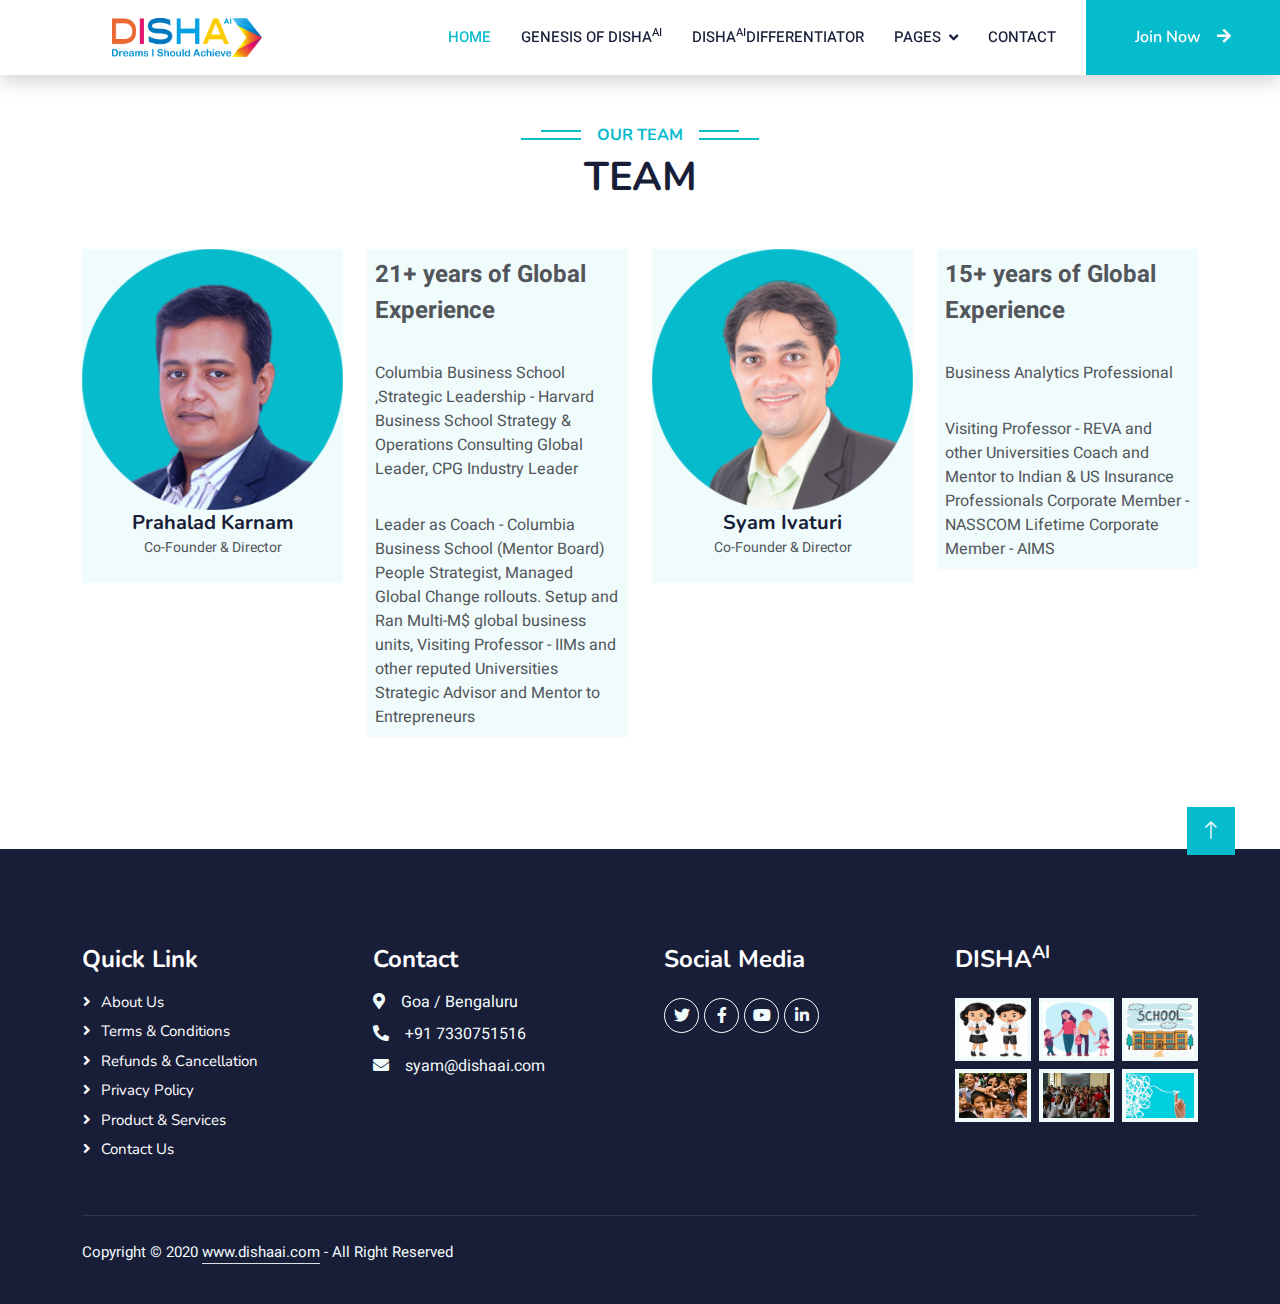
<file: team.html>
<!DOCTYPE html>
<html lang="en">

<head>
    <meta charset="utf-8">
    <title>DISHA - Dreams I Should Achieve</title>
    <meta content="width=device-width, initial-scale=1.0" name="viewport">
    <meta content="" name="keywords">
    <meta content="" name="description">

    <!-- Favicon -->
    <link href="images/favi.png" rel="icon">

    <!-- Google Web Fonts -->
    <link rel="preconnect" href="https://fonts.googleapis.com">
    <link rel="preconnect" href="https://fonts.gstatic.com" crossorigin>
    <link href="https://fonts.googleapis.com/css2?family=Heebo:wght@400;500;600&family=Nunito:wght@600;700;800&display=swap" rel="stylesheet">

    <!-- Icon Font Stylesheet -->
    <link href="https://cdnjs.cloudflare.com/ajax/libs/font-awesome/5.10.0/css/all.min.css" rel="stylesheet">
    <link href="https://cdn.jsdelivr.net/npm/bootstrap-icons@1.4.1/font/bootstrap-icons.css" rel="stylesheet">

    <!-- Libraries Stylesheet -->
    <link href="lib/animate/animate.min.css" rel="stylesheet">
    <link href="lib/owlcarousel/assets/owl.carousel.min.css" rel="stylesheet">

    <!-- Customized Bootstrap Stylesheet -->
    <link href="css/bootstrap.min.css" rel="stylesheet">

    <!-- Template Stylesheet -->
    <link href="css/style.css" rel="stylesheet">
</head>

<body>
    <!-- Spinner Start -->
    <div id="spinner" class="show bg-white position-fixed translate-middle w-100 vh-100 top-50 start-50 d-flex align-items-center justify-content-center">
        <div class="spinner-border text-primary" style="width: 3rem; height: 3rem;" role="status">
            <span class="sr-only">Loading...</span>
        </div>
    </div>
    <!-- Spinner End -->


    <!-- Navbar Start -->
    <nav class="navbar navbar-expand-lg bg-white navbar-light shadow sticky-top p-0">
        <a href="index.html" class="navbar-brand d-flex align-items-center px-4 px-lg-5">
                <!-- Image Logo -->
                <a class="navbar-brand logo-image" href="index.html"><img src="images/disha_logo.png" style = "width : 150px; margin-top: 12.5px;" alt="DISHA logo"></a>
        </a>
        <button type="button" class="navbar-toggler me-4" data-bs-toggle="collapse" data-bs-target="#navbarCollapse">
        <span class="navbar-toggler-icon"></span>
        </button>
        <div class="collapse navbar-collapse" id="navbarCollapse">
            <div class="navbar-nav ms-auto p-4 p-lg-0">
                <a href="index.html" class="nav-item nav-link active">HOME</a>
                <a href="DishaAI.html" class="nav-item nav-link">Genesis of DISHA<sup>AI</sup></a>
                <a href="DishaAIDiff.html" class="nav-item nav-link">DISHA<sup>AI</sup>Differentiator</a>
                <div class="nav-item dropdown">
                    <a href="#" class="nav-link dropdown-toggle" data-bs-toggle="dropdown">Pages</a>
                    <div class="dropdown-menu fade-down m-0">
                        <a href="team.html" class="dropdown-item">OUR TEAM</a>
                        <a href="testimonial.html" class="dropdown-item">TESTIMONIAL</a>
                    </div>
                </div>
                <a href="contact.html" class="nav-item nav-link">Contact</a>
            </div>
            <a href="" class="btn btn-primary py-4 px-lg-5 d-none d-lg-block">Join Now<i class="fa fa-arrow-right ms-3"></i></a>
        </div>
    </nav>
    <!-- Navbar End -->

    <!-- Team Start -->
    <div class="container-xxl py-5">
    <div class="container">
        <div class="text-center wow fadeInUp" data-wow-delay="0.1s">
            <h6 class="section-title bg-white text-center text-primary px-3">Our Team</h6>
            <h1 class="mb-5">TEAM</h1>
        </div>
        <div class="row g-4">
            <div class="col-lg-3 col-md-6 wow fadeInUp" data-wow-delay="0.1s">
                <div class="team-item bg-light">
                    <div class="overflow-hidden">
                        <img class="img-fluid" src="images/p1.png" alt="">
                    </div>
                    <div class="position-relative d-flex justify-content-center" style="margin-top: -23px;">
                    </div>
                    <div class="text-center p-4">
                        <h5 class="mb-0">Prahalad Karnam</h5>
                        <small>Co-Founder & Director</small>
                    </div>
                </div>
            </div>
            <div class="col-lg-3 col-md-6 wow fadeInUp" data-wow-delay="0.1s">
                <div class="team-item bg-light">
                    <p style="font-weight: bolder; font-size: 1.5rem; padding: 8px;">21+ years of Global Experience</p>
                    <p style="padding: 8px;">Columbia Business School ,Strategic Leadership - Harvard Business School Strategy & Operations Consulting Global Leader, CPG Industry Leader</p>
                    <p style="padding: 8px;">Leader as Coach - Columbia Business School (Mentor Board) People Strategist, Managed Global Change rollouts. Setup and Ran Multi-M$ global business units, Visiting Professor - IIMs and other reputed Universities Strategic Advisor and Mentor to Entrepreneurs</p>
                </div>
            </div>  
            <div class="col-lg-3 col-md-6 wow fadeInUp" data-wow-delay="0.1s">
                <div class="team-item bg-light">
                    <div class="overflow-hidden">
                        <img class="img-fluid" src="images/p2.png" alt="">
                    </div>
                    <div class="position-relative d-flex justify-content-center" style="margin-top: -23px;">
                    </div>
                    <div class="text-center p-4">
                        <h5 class="mb-0">Syam Ivaturi</h5>
                        <small>Co-Founder & Director</small>
                    </div>
                </div>
            </div>  
            <div class="col-lg-3 col-md-6 wow fadeInUp" data-wow-delay="0.1s">
                <div class="team-item bg-light">
                    <p style="font-weight: bolder; font-size: 1.5rem; padding: 8px;">15+ years of Global Experience</p>
                    <p style="padding: 8px;">Business Analytics Professional</p>
                    <p style="padding: 8px;">Visiting Professor - REVA and other Universities Coach and Mentor to Indian & US Insurance Professionals Corporate Member - NASSCOM Lifetime Corporate Member - AIMS</p>
                </div>
            </div>             
        </div>
    </div>
</div>
<!-- Team End -->

<!-- Footer Start -->
<div class="container-fluid bg-dark text-light footer pt-5 mt-5 wow fadeIn" data-wow-delay="0.1s">
    <div class="container py-5">
        <div class="row g-5">
            <div class="col-lg-3 col-md-6">
                <h4 class="text-white mb-3">Quick Link</h4>
                <a class="btn btn-link" href="">About Us</a>
                <a class="btn btn-link" href="">Terms & Conditions</a>
                <a class="btn btn-link" href="">Refunds & Cancellation</a>
                <a class="btn btn-link" href="">Privacy Policy</a>
                <a class="btn btn-link" href="">Product & Services</a>
                <a class="btn btn-link" href="">Contact Us</a>
            </div>
            <div class="col-lg-3 col-md-6">
                <h4 class="text-white mb-3">Contact</h4>
                <p class="mb-2"><i class="fa fa-map-marker-alt me-3"></i>Goa / Bengaluru</p>
                <p class="mb-2"><i class="fa fa-phone-alt me-3"></i>+91 7330751516</p>
                <p class="mb-2"><i class="fa fa-envelope me-3"></i>syam@dishaai.com</p>
            </div>
            <div class="col-lg-3 col-md-6">
                <h4 class="text-white mb-3">Social Media</h4>
                <div class="d-flex pt-2">
                    <a class="btn btn-outline-light btn-social" href=""><i class="fab fa-twitter"></i></a>
                    <a class="btn btn-outline-light btn-social" href=""><i class="fab fa-facebook-f"></i></a>
                    <a class="btn btn-outline-light btn-social" href=""><i class="fab fa-youtube"></i></a>
                    <a class="btn btn-outline-light btn-social" href=""><i class="fab fa-linkedin-in"></i></a>
                </div>
            </div>
            <div class="col-lg-3 col-md-6">
                <h4 class="text-white mb-3">DISHA<sup>AI</sup></h4>
                <div class="row g-2 pt-2">
                    <div class="col-4">
                        <img class="img-fluid bg-light p-1" src="images/student.png" alt="">
                    </div>
                    <div class="col-4">
                        <img class="img-fluid bg-light p-1" src="images/parents.png" alt="">
                    </div>
                    <div class="col-4">
                        <img class="img-fluid bg-light p-1" src="images/school.png" alt="">
                    </div>
                    <div class="col-4">
                        <img class="img-fluid bg-light p-1" src="images/img-1.jpg" alt="">
                    </div>
                    <div class="col-4">
                        <img class="img-fluid bg-light p-1" src="images/img-2.jpg" alt="">
                    </div>
                    <div class="col-4">
                        <img class="img-fluid bg-light p-1" src="images/header_tw.jpg" alt="">
                    </div>
                </div>
            </div>
            </div>
            </div>
        <div class="container">
            <div class="copyright">
                <div class="row">
                    <div class="col-md-6 text-center text-md-start mb-3 mb-md-0">
                        <p class="p-big">Copyright © 2020 <a class="border-bottom" href="index.html">www.dishaai.com</a> - All Right Reserved</p>
                    </div>
                </div>
            </div>
        </div>
    </div>
    </div>
<!-- Footer End -->

<!-- Back to Top -->
<a href="#" class="btn btn-lg btn-primary btn-lg-square back-to-top"><i class="bi bi-arrow-up"></i></a>

<!-- JavaScript Libraries -->
<script src="https://code.jquery.com/jquery-3.4.1.min.js"></script>
<script src="https://cdn.jsdelivr.net/npm/bootstrap@5.0.0/dist/js/bootstrap.bundle.min.js"></script>
<script src="lib/wow/wow.min.js"></script>
<script src="lib/easing/easing.min.js"></script>
<script src="lib/waypoints/waypoints.min.js"></script>
<script src="lib/owlcarousel/owl.carousel.min.js"></script>

<!-- Template Javascript -->
<script src="js/main.js"></script>
</body>

</html>
</file>
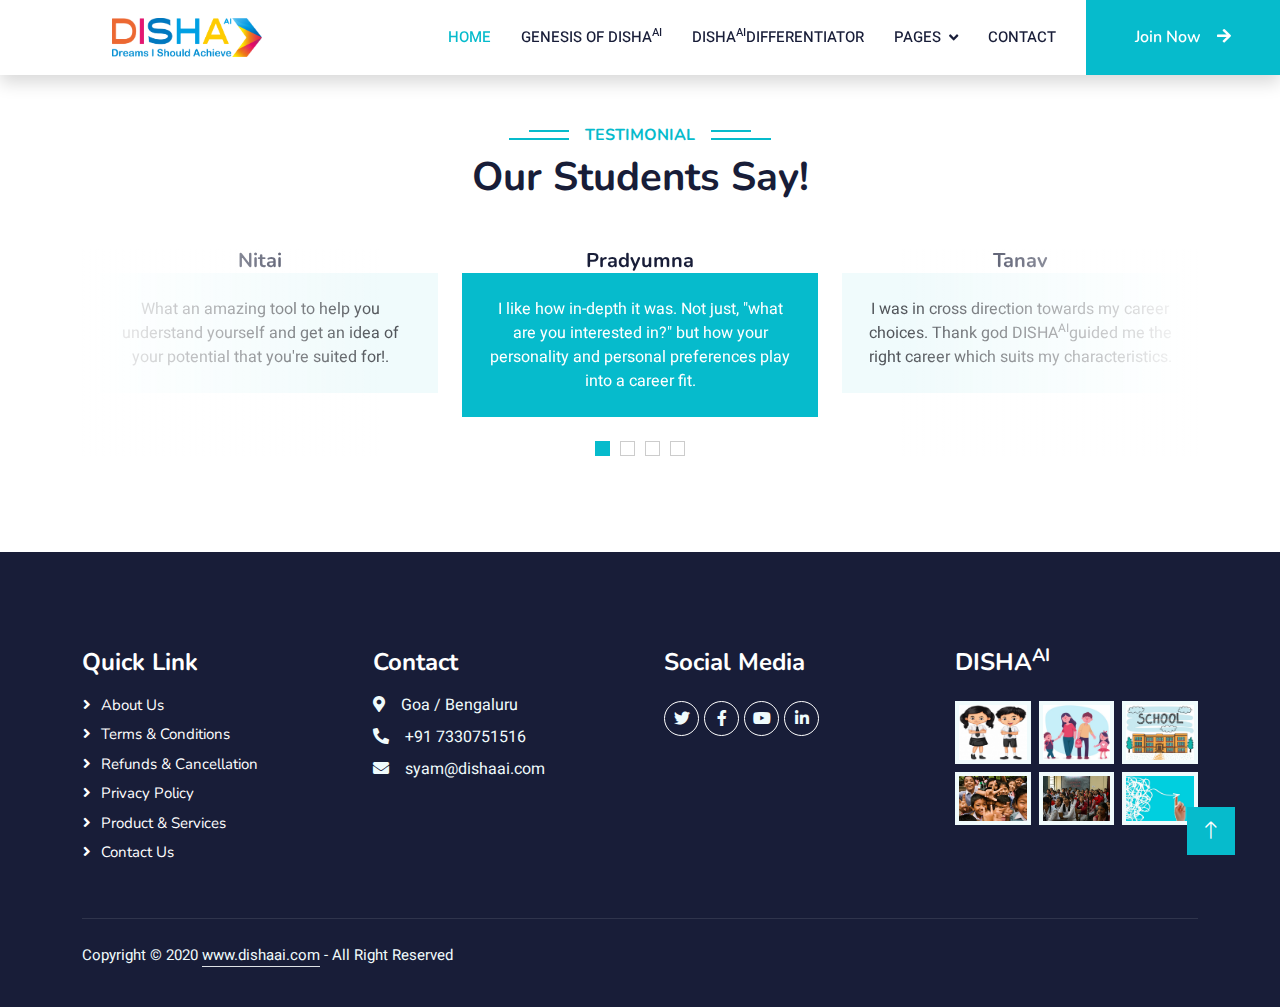
<file: testimonial.html>
<!DOCTYPE html>
<html lang="en">

<head>
    <meta charset="utf-8">
    <title>DISHA - Dreams I Should Achieve</title>
    <meta content="width=device-width, initial-scale=1.0" name="viewport">
    <meta content="" name="keywords">
    <meta content="" name="description">

    <!-- Favicon -->
    <link href="images/favi.png" rel="icon">

    <!-- Google Web Fonts -->
    <link rel="preconnect" href="https://fonts.googleapis.com">
    <link rel="preconnect" href="https://fonts.gstatic.com" crossorigin>
    <link href="https://fonts.googleapis.com/css2?family=Heebo:wght@400;500;600&family=Nunito:wght@600;700;800&display=swap" rel="stylesheet">

    <!-- Icon Font Stylesheet -->
    <link href="https://cdnjs.cloudflare.com/ajax/libs/font-awesome/5.10.0/css/all.min.css" rel="stylesheet">
    <link href="https://cdn.jsdelivr.net/npm/bootstrap-icons@1.4.1/font/bootstrap-icons.css" rel="stylesheet">

    <!-- Libraries Stylesheet -->
    <link href="lib/animate/animate.min.css" rel="stylesheet">
    <link href="lib/owlcarousel/assets/owl.carousel.min.css" rel="stylesheet">

    <!-- Customized Bootstrap Stylesheet -->
    <link href="css/bootstrap.min.css" rel="stylesheet">

    <!-- Template Stylesheet -->
    <link href="css/style.css" rel="stylesheet">
</head>

<body>
    <!-- Spinner Start -->
    <div id="spinner" class="show bg-white position-fixed translate-middle w-100 vh-100 top-50 start-50 d-flex align-items-center justify-content-center">
        <div class="spinner-border text-primary" style="width: 3rem; height: 3rem;" role="status">
            <span class="sr-only">Loading...</span>
        </div>
    </div>
    <!-- Spinner End -->


    <!-- Navbar Start -->
    <nav class="navbar navbar-expand-lg bg-white navbar-light shadow sticky-top p-0">
        <a href="index.html" class="navbar-brand d-flex align-items-center px-4 px-lg-5">
                <!-- Image Logo -->
                <a class="navbar-brand logo-image" href="index.html"><img src="images/disha_logo.png" style = "width : 150px; margin-top: 12.5px;" alt="DISHA logo"></a>
        </a>
        <button type="button" class="navbar-toggler me-4" data-bs-toggle="collapse" data-bs-target="#navbarCollapse">
        <span class="navbar-toggler-icon"></span>
        </button>
        <div class="collapse navbar-collapse" id="navbarCollapse">
            <div class="navbar-nav ms-auto p-4 p-lg-0">
                <a href="index.html" class="nav-item nav-link active">HOME</a>
                <a href="DishaAI.html" class="nav-item nav-link">Genesis of DISHA<sup>AI</sup></a>
                <a href="DishaAIDiff.html" class="nav-item nav-link">DISHA<sup>AI</sup>Differentiator</a>
                <div class="nav-item dropdown">
                    <a href="#" class="nav-link dropdown-toggle" data-bs-toggle="dropdown">Pages</a>
                    <div class="dropdown-menu fade-down m-0">
                        <a href="team.html" class="dropdown-item">OUR TEAM</a>
                        <a href="testimonial.html" class="dropdown-item">TESTIMONIAL</a>
                    </div>
                </div>
                <a href="contact.html" class="nav-item nav-link">Contact</a>
            </div>
            <a href="" class="btn btn-primary py-4 px-lg-5 d-none d-lg-block">Join Now<i class="fa fa-arrow-right ms-3"></i></a>
        </div>
    </nav>
    <!-- Navbar End -->

    <!-- Testimonial Start -->
    <div class="container-xxl py-5 wow fadeInUp" data-wow-delay="0.1s">
        <div class="container">
            <div class="text-center">
                <h6 class="section-title bg-white text-center text-primary px-3">TESTIMONIAL</h6>
                <h1 class="mb-5">Our Students Say!</h1>
            </div>
            <div class="owl-carousel testimonial-carousel position-relative">
                <div class="testimonial-item text-center">
                    <h5 class="mb-0">Pradyumna</h5>
                    <div class="testimonial-text bg-light text-center p-4">
                    <p class="mb-0">I like how in-depth it was. Not just, "what are you interested in?" but how your personality and personal preferences play into a career fit.</p>
                    </div>
                </div>
                <div class="testimonial-item text-center">
                    <h5 class="mb-0">Tanav</h5>
                    <div class="testimonial-text bg-light text-center p-4">
                    <p class="mb-0">I was in cross direction towards my career choices. Thank god DISHA<sup>AI</sup>guided me the right career which suits my characteristics.</p>
                    </div>
                </div>
                <div class="testimonial-item text-center">
                    <h5 class="mb-0">Anshuman</h5>
                    <div class="testimonial-text bg-light text-center p-4">
                    <p class="mb-0">This is a great tool! It is extremely accurate as well. The assessment report has given me a great chance to align my parents and teachers in one go.
                    </p>
                    </div>
                </div>
                <div class="testimonial-item text-center">
                    <h5 class="mb-0">Nitai</h5>
                    <div class="testimonial-text bg-light text-center p-4">
                    <p class="mb-0">What an amazing tool to help you understand yourself and get an idea of your potential that you're suited for!.</p>
                    </div>
                </div>
            </div>
        </div>
    </div>
    <!-- Testimonial End -->
        

    <!-- Footer Start -->
    <div class="container-fluid bg-dark text-light footer pt-5 mt-5 wow fadeIn" data-wow-delay="0.1s">
        <div class="container py-5">
            <div class="row g-5">
                <div class="col-lg-3 col-md-6">
                    <h4 class="text-white mb-3">Quick Link</h4>
                    <a class="btn btn-link" href="">About Us</a>
                    <a class="btn btn-link" href="">Terms & Conditions</a>
                    <a class="btn btn-link" href="">Refunds & Cancellation</a>
                    <a class="btn btn-link" href="">Privacy Policy</a>
                    <a class="btn btn-link" href="">Product & Services</a>
                    <a class="btn btn-link" href="">Contact Us</a>
                </div>
                <div class="col-lg-3 col-md-6">
                    <h4 class="text-white mb-3">Contact</h4>
                    <p class="mb-2"><i class="fa fa-map-marker-alt me-3"></i>Goa / Bengaluru</p>
                    <p class="mb-2"><i class="fa fa-phone-alt me-3"></i>+91 7330751516</p>
                    <p class="mb-2"><i class="fa fa-envelope me-3"></i>syam@dishaai.com</p>
                </div>
                <div class="col-lg-3 col-md-6">
                    <h4 class="text-white mb-3">Social Media</h4>
                    <div class="d-flex pt-2">
                        <a class="btn btn-outline-light btn-social" href=""><i class="fab fa-twitter"></i></a>
                        <a class="btn btn-outline-light btn-social" href=""><i class="fab fa-facebook-f"></i></a>
                        <a class="btn btn-outline-light btn-social" href=""><i class="fab fa-youtube"></i></a>
                        <a class="btn btn-outline-light btn-social" href=""><i class="fab fa-linkedin-in"></i></a>
                    </div>
                </div>
                <div class="col-lg-3 col-md-6">
                    <h4 class="text-white mb-3">DISHA<sup>AI</sup></h4>
                    <div class="row g-2 pt-2">
                        <div class="col-4">
                            <img class="img-fluid bg-light p-1" src="images/student.png" alt="">
                        </div>
                        <div class="col-4">
                            <img class="img-fluid bg-light p-1" src="images/parents.png" alt="">
                        </div>
                        <div class="col-4">
                            <img class="img-fluid bg-light p-1" src="images/school.png" alt="">
                        </div>
                        <div class="col-4">
                            <img class="img-fluid bg-light p-1" src="images/img-1.jpg" alt="">
                        </div>
                        <div class="col-4">
                            <img class="img-fluid bg-light p-1" src="images/img-2.jpg" alt="">
                        </div>
                        <div class="col-4">
                            <img class="img-fluid bg-light p-1" src="images/header_tw.jpg" alt="">
                        </div>
                    </div>
                </div>
                </div>
                </div>
            <div class="container">
                <div class="copyright">
                    <div class="row">
                        <div class="col-md-6 text-center text-md-start mb-3 mb-md-0">
                            <p class="p-big">Copyright © 2020 <a class="border-bottom" href="index.html">www.dishaai.com</a> - All Right Reserved</p>
                        </div>
                    </div>
                </div>
            </div>
        </div>
        </div>
    <!-- Footer End -->

    <!-- Back to Top -->
    <a href="#" class="btn btn-lg btn-primary btn-lg-square back-to-top"><i class="bi bi-arrow-up"></i></a>

    <!-- JavaScript Libraries -->
    <script src="https://code.jquery.com/jquery-3.4.1.min.js"></script>
    <script src="https://cdn.jsdelivr.net/npm/bootstrap@5.0.0/dist/js/bootstrap.bundle.min.js"></script>
    <script src="lib/wow/wow.min.js"></script>
    <script src="lib/easing/easing.min.js"></script>
    <script src="lib/waypoints/waypoints.min.js"></script>
    <script src="lib/owlcarousel/owl.carousel.min.js"></script>

    <!-- Template Javascript -->
    <script src="js/main.js"></script>
</body>

</html>
</file>
<file: css/style.css>
/********** Template CSS **********/
:root {
    --primary: #06BBCC;
    --light: #F0FBFC;
    --dark: #181d38;
}

.fw-medium {
    font-weight: 600 !important;
}

.fw-semi-bold {
    font-weight: 700 !important;
}

.back-to-top {
    position: fixed;
    display: none;
    right: 45px;
    bottom: 45px;
    z-index: 99;
}


/*** Spinner ***/
#spinner {
    opacity: 0;
    visibility: hidden;
    transition: opacity .5s ease-out, visibility 0s linear .5s;
    z-index: 99999;
}

#spinner.show {
    transition: opacity .5s ease-out, visibility 0s linear 0s;
    visibility: visible;
    opacity: 1;
}


/*** Button ***/
.btn {
    font-family: 'Nunito', sans-serif;
    font-weight: 600;
    transition: .5s;
}

.btn.btn-primary,
.btn.btn-secondary {
    color: #FFFFFF;
}

.btn-square {
    width: 38px;
    height: 38px;
}

.btn-sm-square {
    width: 32px;
    height: 32px;
}

.btn-lg-square {
    width: 48px;
    height: 48px;
}

.btn-square,
.btn-sm-square,
.btn-lg-square {
    padding: 0;
    display: flex;
    align-items: center;
    justify-content: center;
    font-weight: normal;
    border-radius: 0px;
}


/*** Navbar ***/
.navbar .dropdown-toggle::after {
    border: none;
    content: "\f107";
    font-family: "Font Awesome 5 Free";
    font-weight: 900;
    vertical-align: middle;
    margin-left: 8px;
}

.navbar-light .navbar-nav .nav-link {
    margin-right: 30px;
    padding: 25px 0;
    color: #FFFFFF;
    font-size: 15px;
    text-transform: uppercase;
    outline: none;
}

.navbar-light .navbar-nav .nav-link:hover,
.navbar-light .navbar-nav .nav-link.active {
    color: var(--primary);
}

@media (max-width: 992px) {
    .navbar-light .navbar-nav .nav-link  {
        margin-right: 0;
        padding: 10px 0;
    }

    .navbar-light .navbar-nav {
        border-top: 1px solid #EEEEEE;
    }
}

.navbar-light .navbar-brand,
.navbar-light a.btn {
    height: 75px;
}

.navbar-light .navbar-nav .nav-link {
    color: var(--dark);
    font-weight: 500;
}

.navbar-light.sticky-top {
    top: -100px;
    transition: .5s;
}

@media (min-width: 992px) {
    .navbar .nav-item .dropdown-menu {
        display: block;
        margin-top: 0;
        opacity: 0;
        visibility: hidden;
        transition: .5s;
    }

    .navbar .dropdown-menu.fade-down {
        top: 100%;
        transform: rotateX(-75deg);
        transform-origin: 0% 0%;
    }

    .navbar .nav-item:hover .dropdown-menu {
        top: 100%;
        transform: rotateX(0deg);
        visibility: visible;
        transition: .5s;
        opacity: 1;
    }
}


/*** Header carousel ***/
@media (max-width: 768px) {
    .header-carousel .owl-carousel-item {
        position: relative;
        min-height: 500px;
    }
    
    .header-carousel .owl-carousel-item img {
        position: absolute;
        width: 100%;
        height: 100%;
        object-fit: cover;
    }
}

.header-carousel .owl-nav {
    position: absolute;
    top: 50%;
    right: 8%;
    transform: translateY(-50%);
    display: flex;
    flex-direction: column;
}

.header-carousel .owl-nav .owl-prev,
.header-carousel .owl-nav .owl-next {
    margin: 7px 0;
    width: 45px;
    height: 45px;
    display: flex;
    align-items: center;
    justify-content: center;
    color: #FFFFFF;
    background: transparent;
    border: 1px solid #FFFFFF;
    font-size: 22px;
    transition: .5s;
}

.header-carousel .owl-nav .owl-prev:hover,
.header-carousel .owl-nav .owl-next:hover {
    background: var(--primary);
    border-color: var(--primary);
}

.page-header {
    background: linear-gradient(rgba(24, 29, 56, .7), rgba(24, 29, 56, .7)), url(images/img-1.jpg);
    background-position: center center;
    background-repeat: no-repeat;
    background-size: cover;
}

.page-header-inner {
    background: rgba(15, 23, 43, .7);
}

.breadcrumb-item + .breadcrumb-item::before {
    color: var(--light);
}


/*** Section Title ***/
.section-title {
    position: relative;
    display: inline-block;
    text-transform: uppercase;
}

.section-title::before {
    position: absolute;
    content: "";
    width: calc(100% + 80px);
    height: 2px;
    top: 4px;
    left: -40px;
    background: var(--primary);
    z-index: -1;
}

.section-title::after {
    position: absolute;
    content: "";
    width: calc(100% + 120px);
    height: 2px;
    bottom: 5px;
    left: -60px;
    background: var(--primary);
    z-index: -1;
}

.section-title.text-start::before {
    width: calc(100% + 40px);
    left: 0;
}

.section-title.text-start::after {
    width: calc(100% + 60px);
    left: 0;
}


/*** Service ***/
.service-item {
    background: var(--light);
    transition: .5s;
}

.service-item:hover {
    margin-top: -10px;
    background: var(--primary);
}

.service-item * {
    transition: .5s;
}

.service-item:hover * {
    color: var(--light) !important;
}


/*** Categories & Courses ***/
.category img,
.course-item img {
    transition: .5s;
}

.category a:hover img,
.course-item:hover img {
    transform: scale(1.1);
}


/*** Team ***/
.team-item img {
    transition: .5s;
}

.team-item:hover img {
    transform: scale(1.1);
}


/*** Testimonial ***/
.testimonial-carousel::before {
    position: absolute;
    content: "";
    top: 0;
    left: 0;
    height: 100%;
    width: 0;
    background: linear-gradient(to right, rgba(255, 255, 255, 1) 0%, rgba(255, 255, 255, 0) 100%);
    z-index: 1;
}

.testimonial-carousel::after {
    position: absolute;
    content: "";
    top: 0;
    right: 0;
    height: 100%;
    width: 0;
    background: linear-gradient(to left, rgba(255, 255, 255, 1) 0%, rgba(255, 255, 255, 0) 100%);
    z-index: 1;
}

@media (min-width: 768px) {
    .testimonial-carousel::before,
    .testimonial-carousel::after {
        width: 200px;
    }
}

@media (min-width: 992px) {
    .testimonial-carousel::before,
    .testimonial-carousel::after {
        width: 300px;
    }
}

.testimonial-carousel .owl-item .testimonial-text,
.testimonial-carousel .owl-item.center .testimonial-text * {
    transition: .5s;
}

.testimonial-carousel .owl-item.center .testimonial-text {
    background: var(--primary) !important;
}

.testimonial-carousel .owl-item.center .testimonial-text * {
    color: #FFFFFF !important;
}

.testimonial-carousel .owl-dots {
    margin-top: 24px;
    display: flex;
    align-items: flex-end;
    justify-content: center;
}

.testimonial-carousel .owl-dot {
    position: relative;
    display: inline-block;
    margin: 0 5px;
    width: 15px;
    height: 15px;
    border: 1px solid #CCCCCC;
    transition: .5s;
}

.testimonial-carousel .owl-dot.active {
    background: var(--primary);
    border-color: var(--primary);
}


/*** Footer ***/
.footer .btn.btn-social {
    margin-right: 5px;
    width: 35px;
    height: 35px;
    display: flex;
    align-items: center;
    justify-content: center;
    color: var(--light);
    font-weight: normal;
    border: 1px solid #FFFFFF;
    border-radius: 35px;
    transition: .3s;
}

.footer .btn.btn-social:hover {
    color: var(--primary);
}

.footer .btn.btn-link {
    display: block;
    margin-bottom: 5px;
    padding: 0;
    text-align: left;
    color: #FFFFFF;
    font-size: 15px;
    font-weight: normal;
    text-transform: capitalize;
    transition: .3s;
}

.footer .btn.btn-link::before {
    position: relative;
    content: "\f105";
    font-family: "Font Awesome 5 Free";
    font-weight: 900;
    margin-right: 10px;
}

.footer .btn.btn-link:hover {
    letter-spacing: 1px;
    box-shadow: none;
}

.footer .copyright {
    padding: 25px 0;
    font-size: 15px;
    border-top: 1px solid rgba(256, 256, 256, .1);
}

.footer .copyright a {
    color: var(--light);
}

.footer .footer-menu a {
    margin-right: 15px;
    padding-right: 15px;
    border-right: 1px solid rgba(255, 255, 255, .1);
}

.footer .footer-menu a:last-child {
    margin-right: 0;
    padding-right: 0;
    border-right: none;
}
</file>
